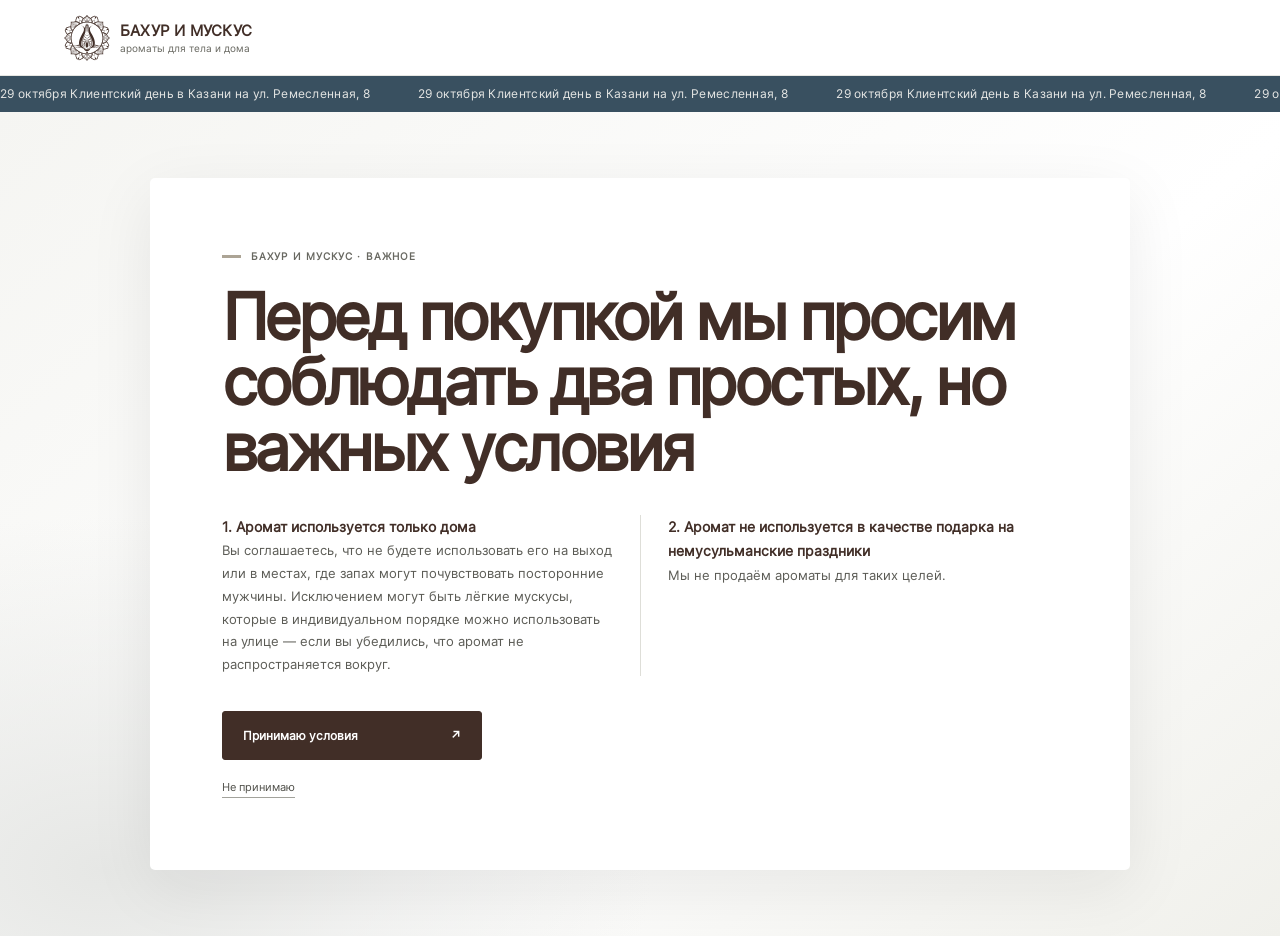
<file: index.html>
<!doctype html>
<html lang="ru">
  <head>
    <meta charset="utf-8">
    <meta name="viewport" content="width=device-width, initial-scale=1">
    <meta name="theme-color" content="#E6E7E5">
    <meta name="description" content="Подберите свой аромат тахара с Bahur.">
    <title>Бахур и мускус — подбор аромата</title>
    <link rel="icon" type="image/svg+xml" href="logo.svg">
    <link rel="stylesheet" href="styles.css">
    <script src="mcatalog/musk-data.js" defer></script>
    <script src="app.js" defer></script>
  </head>
  <body data-step="consent">
    <header class="site-header">
      <a class="brand" href="#" aria-label="Бахур и мускус — на главную">
        <img class="brand-logo" src="logo.svg" alt="">
        <span class="brand-name">бахур и мускус<span>ароматы для тела и дома</span></span>
      </a>

      <div class="header-actions">
        <button class="cart-button" id="cart-open" type="button" aria-label="Открыть корзину">
          <span>Корзина</span>
          <span class="cart-count" id="cart-count">0</span>
        </button>
      </div>
    </header>
    <div class="announcement-bar" role="status" aria-label="29 октября клиентский день в Казани, улица Ремесленная, 8">
      <div class="announcement-track" aria-hidden="true"><span>29 октября Клиентский день в Казани на ул. Ремесленная, 8</span></div>
    </div>

    <main class="journey" id="journey">
      <section class="consent-screen flow-screen" id="consent-screen" aria-labelledby="consent-title">
        <div class="consent-panel">
          <p class="eyebrow"><span class="eyebrow-line"></span> бахур и мускус · важное</p>
          <h1 id="consent-title">Перед покупкой мы просим соблюдать два простых, но важных условия</h1>
          <div class="consent-copy">
            <p><strong>1. Аромат используется только дома</strong><br>Вы соглашаетесь, что не будете использовать его на выход или в местах, где запах могут почувствовать посторонние мужчины. Исключением могут быть лёгкие мускусы, которые в индивидуальном порядке можно использовать на улице — если вы убедились, что аромат не распространяется вокруг.</p>
            <p><strong>2. Аромат не используется в качестве подарка на немусульманские праздники</strong><br>Мы не продаём ароматы для таких целей.</p>
          </div>
          <button class="primary-button consent-accept" id="accept-consent" type="button">Принимаю условия <span>↗</span></button>
          <button class="consent-decline" id="decline-consent" type="button">Не принимаю</button>
        </div>
      </section>

      <section class="declined-screen flow-screen is-hidden" id="declined-screen" aria-live="polite">
        <div class="declined-copy"><p>Пока мы не можем открыть для тебя мир ароматов. Ты можешь вернуться и принять условия в любое время</p><button class="primary-button" id="retry-consent" type="button">Посмотреть условия ещё раз <span>↗</span></button></div>
      </section>

      <section class="welcome-screen flow-screen is-hidden" id="welcome-screen" aria-labelledby="welcome-title">
        <div class="welcome-copy">
          <p class="eyebrow"><span class="eyebrow-line"></span> шаг 01 · знакомство</p>
          <h1 id="welcome-title">Для кого ищем аромат?</h1>
          <p class="welcome-text">Ответь на пару вопросов — и мы подберём тебе мускус.</p>
          <div class="gender-options" aria-label="Выберите пол">
            <button class="gender-card" type="button" data-gender="Женский"><span class="gender-title">Женский</span><span class="gender-arrow">↗</span></button>
            <button class="gender-card" type="button" data-gender="Мужской"><span class="gender-title">Мужской</span><span class="gender-arrow">↗</span></button>
          </div>
          <p class="privacy-note">Выбор можно изменить в любой момент</p>
        </div>
      </section>

      <section class="quiz-screen flow-screen is-hidden" id="quiz-screen" aria-labelledby="quiz-title">
        <div class="quiz-heading">
          <div>
            <p class="eyebrow"><span class="eyebrow-line"></span> шаг 02 · твои предпочтения</p>
            <h2 id="quiz-title">Какие ароматы<br>тебе близки?</h2>
          </div>
          <button class="change-gender" id="change-gender" type="button">← Назад</button>
        </div>
        <div class="quiz-controls">
          <p>Выбери три семейства <span id="selection-count">Выбрано 0 из 3</span></p>
          <label class="toggle-control">
            <span class="toggle-copy"><strong>Для новичков</strong><small>Только мягкие и понятные ароматы</small></span>
            <input type="checkbox" id="beginner-toggle">
            <span class="toggle-ui" aria-hidden="true"></span>
          </label>
        </div>
        <div class="scent-wheel" id="scent-wheel" aria-label="Выберите три направления ароматов">
          <button class="scent-choice scent-clean" data-scent="Ароматы чистоты" type="button"><span>Ароматы<br>чистоты</span><i>01</i></button>
          <button class="scent-choice scent-sweet" data-scent="Сладкие" type="button"><span>Сладкие</span><i>02</i></button>
          <button class="scent-choice scent-floral" data-scent="Цветочные" type="button"><span>Цветочные</span><i>03</i></button>
          <button class="scent-choice scent-fruity" data-scent="Фруктовые" type="button"><span>Фруктовые</span><i>04</i></button>
          <div class="wheel-center"><span class="center-flower">✳</span><span>выбери<br>своё</span></div>
          <button class="scent-choice scent-citrus" data-scent="Цитрусовые" type="button"><span>Цитрусовые</span><i>05</i></button>
          <button class="scent-choice scent-green" data-scent="Свежие зелёные" type="button"><span>Свежие<br>зелёные</span><i>06</i></button>
          <button class="scent-choice scent-woody" data-scent="Древесные" type="button"><span>Древесные</span><i>07</i></button>
          <button class="scent-choice scent-oriental" data-scent="Восточные" type="button"><span>Восточные</span><i>08</i></button>
        </div>
        <div class="quiz-bottom">
          <p>Не думай долго — выбирай то, что откликается.</p>
          <button class="primary-button" id="show-results" type="button" disabled>Показать мою подборку <span>↗</span></button>
        </div>
      </section>

      <section class="results-section flow-screen is-hidden" id="results" aria-labelledby="results-title">
        <div class="section-heading">
          <div>
            <p class="eyebrow"><span class="eyebrow-line"></span> создано для тебя</p>
            <h2 id="results-title">Твоя подборка</h2>
          </div>
          <button class="text-button" id="edit-preferences" type="button">Изменить предпочтения ↗</button>
        </div>
        <p class="results-description" id="results-description"></p>
        <div class="product-grid" id="recommendations"></div>
        <div class="empty-state is-hidden" id="empty-state">
          <span>✳</span>
          <h3>Пока не нашли точное совпадение</h3>
          <p>Попробуй изменить предпочтения или посмотри все ароматы в каталоге.</p>
          <a class="primary-button" href="catalog/index.html">Перейти в каталог <span>↗</span></a>
        </div>
      </section>
    </main>

    <dialog class="site-modal info-modal" id="about-modal">
      <section class="about-section" id="about">
        <span class="about-star">✳</span>
        <p class="eyebrow">о наших ароматах</p>
        <h2>Близко к коже.<br><em>Близко к тебе.</em></h2>
        <p>Мускус тахара — это личный ароматный ритуал. Несколько капель на коже, и день становится чуточку твоим. Найди своё звучание среди нашей коллекции.</p>
      </section>
      <button class="modal-close" type="button" aria-label="Закрыть окно">×</button>
    </dialog>

    <dialog class="site-modal contacts-modal" id="contacts-modal" aria-label="Контакты">
      <button class="modal-close" type="button" aria-label="Закрыть окно">×</button>
      <div class="contacts-content">
        <h2>Контакты</h2>
        <a href="https://t.me/bahur_kazan_help" target="_blank" rel="noreferrer">Написать нам ↗</a>
        <a href="https://t.me/bahur_kazan" target="_blank" rel="noreferrer">Телеграм-канал ↗</a>
        <a href="https://vk.ru/bahur_kazan" target="_blank" rel="noreferrer">ВКонтакте ↗</a>
        <a href="https://www.instagram.com/bahur.musk/" target="_blank" rel="noreferrer">Instagram* ↗</a>
        <p class="contacts-legal">* Meta Platforms Inc. признана экстремистской организацией, её деятельность запрещена на территории РФ.</p>
        <p class="contacts-legal contacts-copyright">© 2026 bahurmusk.ru<br>Сайт носит информационный характер и не является публичной офертой.</p>
      </div>
    </dialog>

    <nav class="bottom-nav" aria-label="Нижняя навигация">
      <button type="button" id="home-nav" aria-label="На главную">
        <svg class="nav-icon nav-home" viewBox="0 0 24 24" aria-hidden="true"><path d="m3.5 10.5 8.5-7 8.5 7v10h-6v-6h-5v6h-6z" fill="none" stroke="currentColor" stroke-linecap="round" stroke-linejoin="round" stroke-width="1.7"/></svg>
        <span>На главную</span>
      </button>
      <a href="faq/index.html" aria-label="Справочник"><span class="nav-icon nav-faq" aria-hidden="true">?</span><span>Справочник</span></a>
      <a href="catalog/index.html" aria-label="Каталог"><span class="nav-icon nav-grid" aria-hidden="true"><i></i><i></i><i></i><i></i></span><span>Каталог</span></a>
      <a href="offers/index.html" aria-label="Акции"><svg class="nav-icon nav-gift" viewBox="0 0 24 24" aria-hidden="true"><path d="M3 10h18v11H3zM2 6h20v4H2zM12 6v15M12 6H7.8a2.3 2.3 0 1 1 2.1-3.2C11.2 4.4 12 6 12 6Zm0 0h4.2a2.3 2.3 0 1 0-2.1-3.2C12.8 4.4 12 6 12 6Z" fill="none" stroke="currentColor" stroke-width="1.5" stroke-linecap="round" stroke-linejoin="round"/></svg><span>Акции</span></a>
      <button type="button" data-modal-open="contacts-modal" aria-label="Контакты"><span class="nav-icon nav-message" aria-hidden="true">···</span><span>Контакты</span></button>
    </nav>

    <div class="drawer-backdrop" id="drawer-backdrop"></div>
    <aside class="cart-drawer" id="cart-drawer" aria-label="Корзина" aria-hidden="true">
      <div class="drawer-heading">
        <div><p class="eyebrow">твой выбор</p><h2>Корзина <span id="drawer-count">0</span></h2></div>
        <button class="close-drawer" id="cart-close" type="button" aria-label="Закрыть корзину">×</button>
      </div>
      <div class="cart-items" id="cart-items"></div>
      <div class="cart-summary" id="cart-summary">
        <div><span>Итого</span><strong id="cart-total">0 ₽</strong></div>
        <a class="primary-button checkout-button" href="https://t.me/bahur_kazan_help" target="_blank" rel="noreferrer">Оформить заказ <span>↗</span></a>
        <p class="checkout-note">Для оформления заказа сделайте скрин корзины, нажмите <strong>Оформить заказ</strong> и пришлите нам в Telegram</p>
      </div>
    </aside>

    <template id="product-template">
      <article class="product-card">
        <div class="product-image-wrap">
          <img class="product-image" alt="" loading="lazy">
          <div class="product-stickers is-hidden" aria-label="Плашки товара"></div>
        </div>
        <div class="product-content">
          <div class="product-topline"><span class="product-gender"></span></div>
          <h3 class="product-name"></h3>
          <p class="product-description"></p>
          <div class="product-buy">
            <label class="size-select-label">Объём
              <select class="size-select" aria-label="Выберите объём"></select>
            </label>
            <button class="add-to-cart" type="button" aria-label="Добавить в корзину">+</button>
          </div>
          <p class="product-price"></p>
        </div>
      </article>
    </template>

    <div class="toast" id="toast" role="status" aria-live="polite"></div>

    <script>
document.addEventListener('contextmenu', function(event) {
  event.preventDefault();
});
</script>
  </body>
</html>
</file>
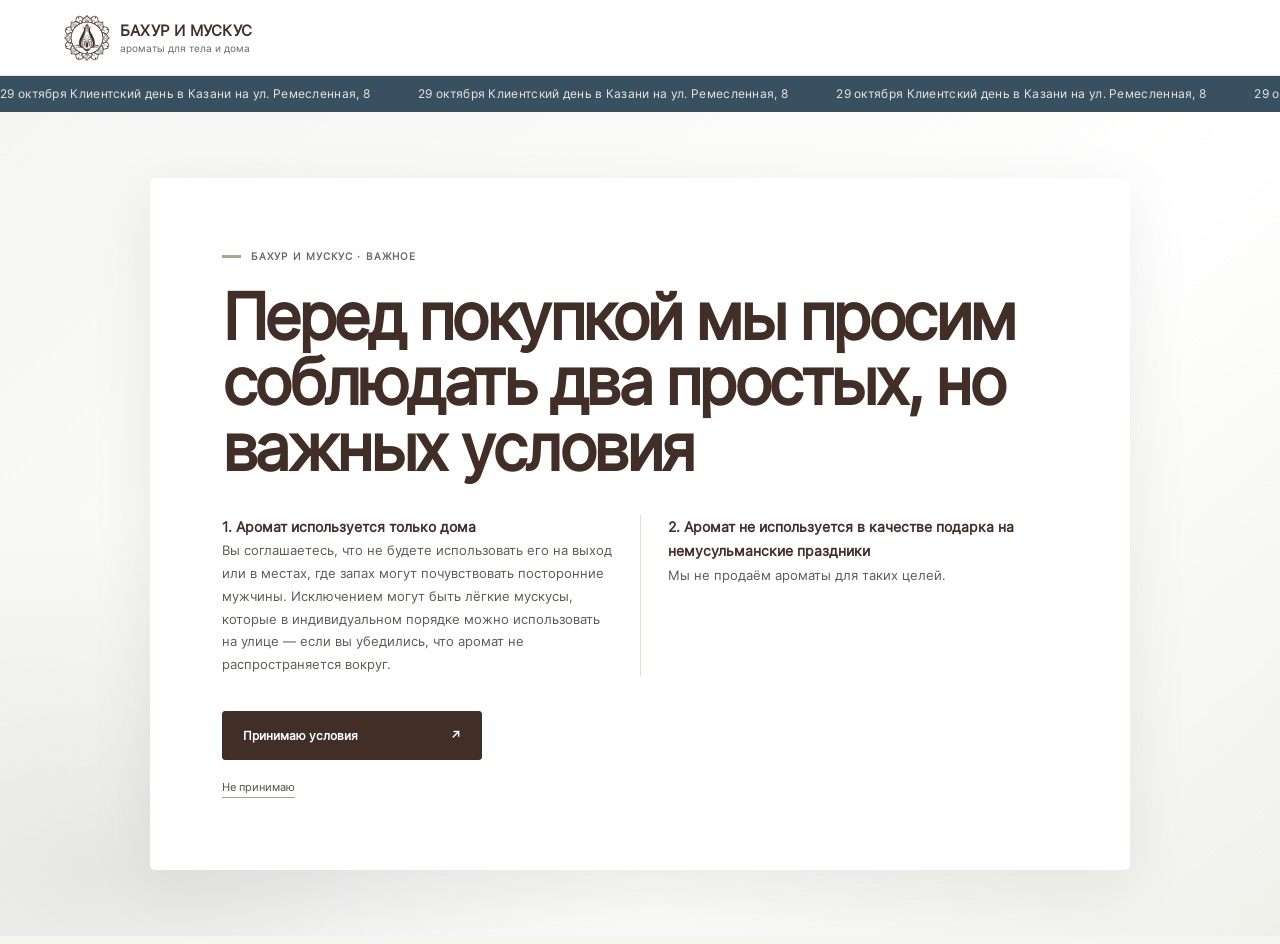
<file: catalog/index.html>
<!doctype html>
<html lang="ru">
  <head>
    <meta charset="utf-8">
    <meta name="viewport" content="width=device-width, initial-scale=1">
    <meta name="theme-color" content="#aca495">
    <meta name="description" content="Каталог Бахур и мускус: описания ароматов, объёмы и цены.">
    <meta name="robots" content="index,follow">
    <title>Каталог товаров Бахур и мускус</title>
    <link rel="icon" type="image/svg+xml" href="../logo.svg">
    <script>try { if (localStorage.getItem("bahur-consent") !== "true") location.replace("../index.html?consent=retry"); } catch (_) { location.replace("../index.html?consent=retry"); }</script>
    <link rel="stylesheet" href="../styles.css">
    <script src="../mcatalog/musk-data.js" defer></script>
    <script src="../app.js" defer></script>
  </head>
  <body>
    <header class="site-header">
      <a class="brand" href="../index.html" aria-label="Bahur — на главную">
        <img class="brand-logo" src="../logo.svg" alt="">
        <span class="brand-name">бахур и мускус<span>ароматы для тела и дома</span></span>
      </a>
      <div class="header-actions">
        <button class="cart-button" id="cart-open" type="button" aria-label="Открыть корзину">
          <span>Корзина</span>
          <span class="cart-count" id="cart-count">0</span>
        </button>
      </div>
    </header>
    <div class="announcement-bar" role="status" aria-label="29 октября клиентский день в Казани, улица Ремесленная, 8">
      <div class="announcement-track" aria-hidden="true"><span>29 октября Клиентский день в Казани на ул. Ремесленная, 8</span></div>
    </div>
    <main>
      <section class="catalog-section">
        <div class="section-heading">
          <div>
            <p class="eyebrow"><span class="eyebrow-line"></span> Каталог товаров</p>
            <h1 class="catalog-title">В наличии</h1>
          </div>
          <span class="catalog-count" id="catalog-count"></span>
        </div>
        <div class="catalog-filters" aria-label="Фильтр товаров">
          <label class="catalog-search-label">Поиск по товарам
            <input id="catalog-search" type="search" placeholder="Хочу купить" autocomplete="off">
          </label>
          <label>Подкатегория
            <select id="catalog-category"><option value="">Все подкатегории</option></select>
          </label>
          <label>Аромат для
            <select id="catalog-gender">
              <option value="">Для всех</option>
              <option value="Женский">Женщин</option>
              <option value="Мужской">Мужчин</option>
              <option value="Детский">Детей</option>
            </select>
          </label>
          <button class="catalog-filter-reset" id="catalog-filter-reset" type="button">Сбросить</button>
        </div>
        <div class="product-grid catalog-grid" id="all-products"></div>
        <p class="catalog-empty is-hidden" id="catalog-empty">По этим фильтрам товаров не найдено.</p>
      </section>
    </main>
    <nav class="bottom-nav" aria-label="Нижняя навигация">
      <a href="../index.html" aria-label="На главную">
        <svg class="nav-icon nav-home" viewBox="0 0 24 24" aria-hidden="true"><path d="m3.5 10.5 8.5-7 8.5 7v10h-6v-6h-5v6h-6z" fill="none" stroke="currentColor" stroke-linecap="round" stroke-linejoin="round" stroke-width="1.7"/></svg>
        <span>На главную</span>
      </a>
      <a href="../faq/index.html" aria-label="Справочник"><span class="nav-icon nav-faq" aria-hidden="true">?</span><span>Справочник</span></a>
      <a href="./" aria-label="Каталог"><span class="nav-icon nav-grid" aria-hidden="true"><i></i><i></i><i></i><i></i></span><span>Каталог</span></a>
      <a href="../offers/index.html" aria-label="Акции"><svg class="nav-icon nav-gift" viewBox="0 0 24 24" aria-hidden="true"><path d="M3 10h18v11H3zM2 6h20v4H2zM12 6v15M12 6H7.8a2.3 2.3 0 1 1 2.1-3.2C11.2 4.4 12 6 12 6Zm0 0h4.2a2.3 2.3 0 1 0-2.1-3.2C12.8 4.4 12 6 12 6Z" fill="none" stroke="currentColor" stroke-width="1.5" stroke-linecap="round" stroke-linejoin="round"/></svg><span>Акции</span></a>
      <button type="button" data-modal-open="contacts-modal" aria-label="Контакты"><span class="nav-icon nav-message" aria-hidden="true">···</span><span>Контакты</span></button>
    </nav>
    <dialog class="site-modal info-modal" id="about-modal">
      <section class="about-section">
        <span class="about-star">✳</span>
        <p class="eyebrow">о наших ароматах</p>
        <h2>Близко к коже.<br><em>Близко к тебе.</em></h2>
        <p>Мускус тахара — это личный ароматный ритуал. Несколько капель на коже, и день становится чуточку твоим. Найди своё звучание среди нашей коллекции.</p>
      </section>
      <button class="modal-close" type="button" aria-label="Закрыть окно">×</button>
    </dialog>
    <dialog class="site-modal contacts-modal" id="contacts-modal" aria-label="Контакты">
      <button class="modal-close" type="button" aria-label="Закрыть окно">×</button>
      <div class="contacts-content">
        <h2>Контакты</h2>
        <a href="https://t.me/bahur_kazan_help" target="_blank" rel="noreferrer">Написать нам ↗</a>
        <a href="https://t.me/bahur_kazan" target="_blank" rel="noreferrer">Телеграм-канал ↗</a>
        <a href="https://vk.ru/bahur_kazan" target="_blank" rel="noreferrer">ВКонтакте ↗</a>
        <a href="https://www.instagram.com/bahur.musk/" target="_blank" rel="noreferrer">Instagram* ↗</a>
        <p class="contacts-legal">* Meta Platforms Inc. признана экстремистской организацией, её деятельность запрещена на территории РФ.</p>
        <p class="contacts-legal contacts-copyright">© 2026 bahurmusk.ru<br>Сайт носит информационный характер и не является публичной офертой.</p>
      </div>
    </dialog>
    <div class="drawer-backdrop" id="drawer-backdrop"></div>
    <aside class="cart-drawer" id="cart-drawer" aria-label="Корзина" aria-hidden="true">
      <div class="drawer-heading">
        <div><p class="eyebrow">твой выбор</p><h2>Корзина <span id="drawer-count">0</span></h2></div>
        <button class="close-drawer" id="cart-close" type="button" aria-label="Закрыть корзину">×</button>
      </div>
      <div class="cart-items" id="cart-items"></div>
      <div class="cart-summary" id="cart-summary">
        <div><span>Итого</span><strong id="cart-total">0 ₽</strong></div>
        <a class="primary-button checkout-button" href="https://t.me/bahur_kazan_help" target="_blank" rel="noreferrer">Оформить заказ <span>↗</span></a>
        <p class="checkout-note">Для оформления заказа сделайте скрин корзины, нажмите <strong>Оформить заказ</strong> и пришлите нам в Telegram</p>
      </div>
    </aside>
    <template id="product-template">
      <article class="product-card">
        <div class="product-image-wrap">
          <img class="product-image" alt="" loading="lazy">
          <div class="product-stickers is-hidden" aria-label="Плашки товара"></div>
        </div>
        <div class="product-content">
          <div class="product-topline"><span class="product-gender"></span><span class="beginner-badge is-hidden">для новичков</span></div>
          <h3 class="product-name"></h3>
          <p class="product-description"></p>
          <div class="product-buy">
            <label class="size-select-label">Объём
              <select class="size-select" aria-label="Выберите объём"></select>
            </label>
            <button class="add-to-cart" type="button" aria-label="Добавить в корзину">+</button>
          </div>
          <p class="product-price"></p>
        </div>
      </article>
    </template>
    <div class="toast" id="toast" role="status" aria-live="polite"></div>
    
<script>
document.addEventListener('contextmenu', function(event) {
  event.preventDefault();
});
</script>
  </body>
</html>
</file>
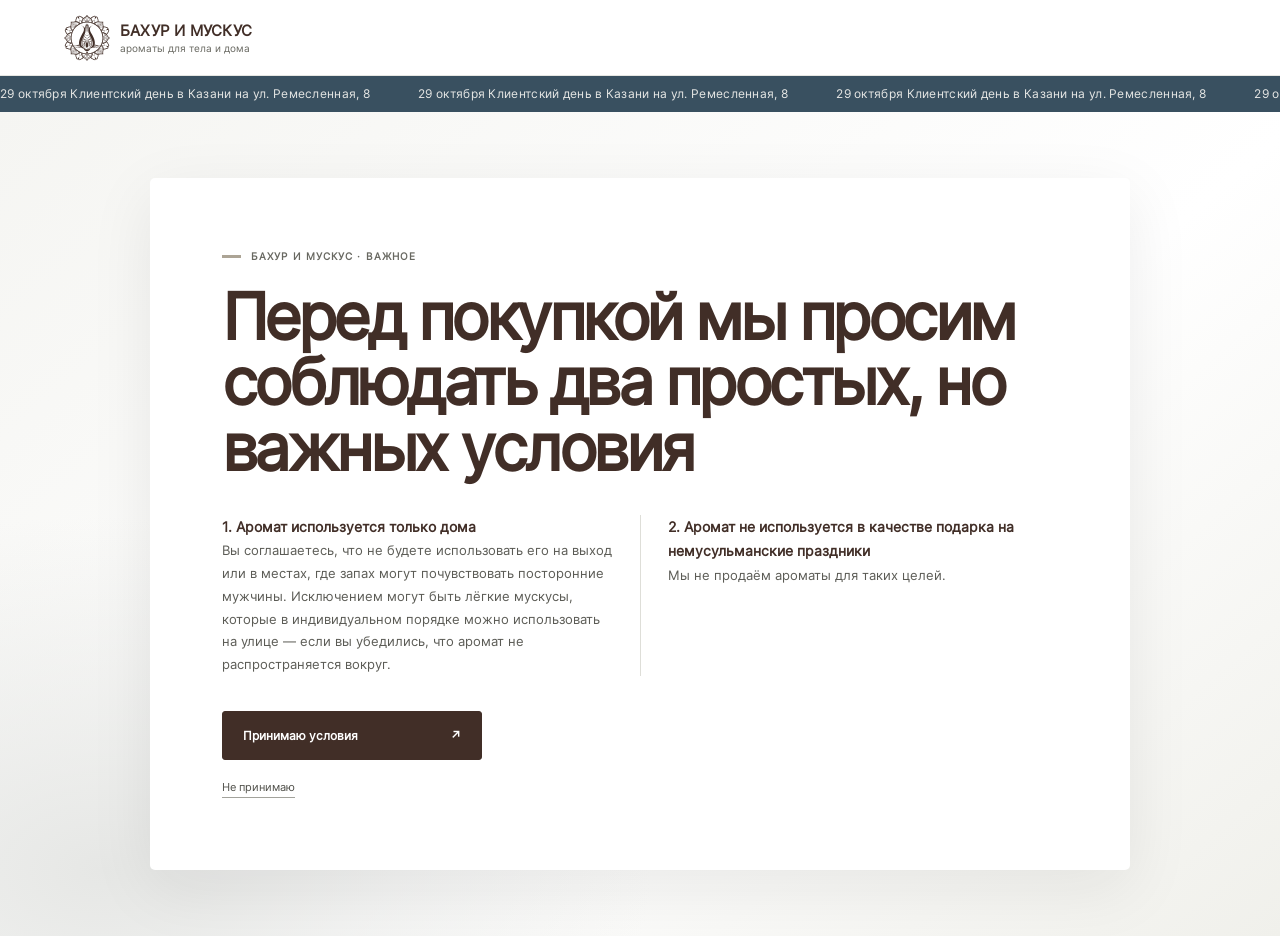
<file: faq/index.html>
<!doctype html>
<html lang="ru">
  <head>
    <meta charset="utf-8">
    <meta name="viewport" content="width=device-width, initial-scale=1">
    <meta name="theme-color" content="#aca495">
    <meta name="description" content="Как пользоваться мускусом и бахуром, чем отличаются ароматы и как выбрать подходящий? Ответы на частые вопросы, инструкции по применению и уходу от «Бахур и мускус».">
    <title>Часто задаваемые вопросы — Бахур и мускус</title>
    <link rel="icon" type="image/svg+xml" href="../logo.svg">
    <script>try { if (localStorage.getItem("bahur-consent") !== "true") location.replace("../index.html?consent=retry"); } catch (_) { location.replace("../index.html?consent=retry"); }</script>
    <link rel="stylesheet" href="../styles.css">
    <script src="../mcatalog/musk-data.js" defer></script>
    <script src="../app.js" defer></script>
    <script src="faq-data.js" defer></script>
    <script src="faq.js" defer></script>
  </head>
  <body class="faq-page">
    <header class="site-header">
      <a class="brand" href="../index.html" aria-label="Bahur — на главную">
        <img class="brand-logo" src="../logo.svg" alt="">
        <span class="brand-name">бахур и мускус<span>ароматы для тела и дома</span></span>
      </a>
      <div class="header-actions">
        <button class="cart-button" id="cart-open" type="button" aria-label="Открыть корзину">
          <span>Корзина</span>
          <span class="cart-count" id="cart-count">0</span>
        </button>
      </div>
    </header>
    <div class="announcement-bar" role="status" aria-label="29 октября клиентский день в Казани, улица Ремесленная, 8">
      <div class="announcement-track" aria-hidden="true"><span>29 октября Клиентский день в Казани на ул. Ремесленная, 8</span></div>
    </div>
    <main class="faq-main">
      <header class="faq-heading">
        <p class="eyebrow"><span class="eyebrow-line"></span> справочник</p>
        <h1>Ответы на вопросы</h1>
      </header>

      <nav class="faq-section-nav" aria-label="Разделы справочника"></nav>
      <div id="faq-sections"></div>

      <section class="faq-help">
        <h2>Не нашли ответ на свой вопрос?</h2>
        <p>Напишите нам — поможем разобраться в ассортименте, подобрать аромат и расскажем, как правильно использовать выбранный продукт.</p>
        <a href="https://t.me/bahur_kazan_help" target="_blank" rel="noreferrer">Задать вопрос в Telegram ↗</a>
      </section>
    </main>
    <nav class="bottom-nav" aria-label="Нижняя навигация">
      <a href="../index.html" aria-label="На главную">
        <svg class="nav-icon nav-home" viewBox="0 0 24 24" aria-hidden="true"><path d="m3.5 10.5 8.5-7 8.5 7v10h-6v-6h-5v6h-6z" fill="none" stroke="currentColor" stroke-linecap="round" stroke-linejoin="round" stroke-width="1.7"/></svg>
        <span>На главную</span>
      </a>
      <a href="./" aria-current="page" aria-label="Справочник"><span class="nav-icon nav-faq" aria-hidden="true">?</span><span>Справочник</span></a>
      <a href="../catalog/index.html" aria-label="Каталог"><span class="nav-icon nav-grid" aria-hidden="true"><i></i><i></i><i></i><i></i></span><span>Каталог</span></a>
      <a href="../offers/index.html" aria-label="Акции"><svg class="nav-icon nav-gift" viewBox="0 0 24 24" aria-hidden="true"><path d="M3 10h18v11H3zM2 6h20v4H2zM12 6v15M12 6H7.8a2.3 2.3 0 1 1 2.1-3.2C11.2 4.4 12 6 12 6Zm0 0h4.2a2.3 2.3 0 1 0-2.1-3.2C12.8 4.4 12 6 12 6Z" fill="none" stroke="currentColor" stroke-width="1.5" stroke-linecap="round" stroke-linejoin="round"/></svg><span>Акции</span></a>
      <button type="button" data-modal-open="contacts-modal" aria-label="Контакты"><span class="nav-icon nav-message" aria-hidden="true">···</span><span>Контакты</span></button>
    </nav>
    <dialog class="site-modal contacts-modal" id="contacts-modal" aria-label="Контакты">
      <button class="modal-close" type="button" aria-label="Закрыть окно">×</button>
      <div class="contacts-content">
        <h2>Контакты</h2>
        <a href="https://t.me/bahur_kazan_help" target="_blank" rel="noreferrer">Написать нам ↗</a>
        <a href="https://t.me/bahur_kazan" target="_blank" rel="noreferrer">Телеграм-канал ↗</a>
        <a href="https://vk.ru/bahur_kazan" target="_blank" rel="noreferrer">ВКонтакте ↗</a>
        <a href="https://www.instagram.com/bahur.musk/" target="_blank" rel="noreferrer">Instagram* ↗</a>
        <p class="contacts-legal">* Meta Platforms Inc. признана экстремистской организацией, её деятельность запрещена на территории РФ.</p>
        <p class="contacts-legal contacts-copyright">© 2026 bahurmusk.ru<br>Сайт носит информационный характер и не является публичной офертой.</p>
      </div>
    </dialog>
    <div class="drawer-backdrop" id="drawer-backdrop"></div>
    <aside class="cart-drawer" id="cart-drawer" aria-label="Корзина" aria-hidden="true">
      <div class="drawer-heading">
        <div><p class="eyebrow">твой выбор</p><h2>Корзина <span id="drawer-count">0</span></h2></div>
        <button class="close-drawer" id="cart-close" type="button" aria-label="Закрыть корзину">×</button>
      </div>
      <div class="cart-items" id="cart-items"></div>
      <div class="cart-summary" id="cart-summary">
        <div><span>Итого</span><strong id="cart-total">0 ₽</strong></div>
        <a class="primary-button checkout-button" href="https://t.me/bahur_kazan_help" target="_blank" rel="noreferrer">Оформить заказ <span>↗</span></a>
        <p class="checkout-note">Для оформления заказа сделайте скрин корзины, нажмите <strong>Оформить заказ</strong> и пришлите нам в Telegram</p>
      </div>
    </aside>
    <div class="toast" id="toast" role="status" aria-live="polite"></div>
    
<script>
document.addEventListener('contextmenu', function(event) {
  event.preventDefault();
});
</script>
  </body>
</html>
</file>
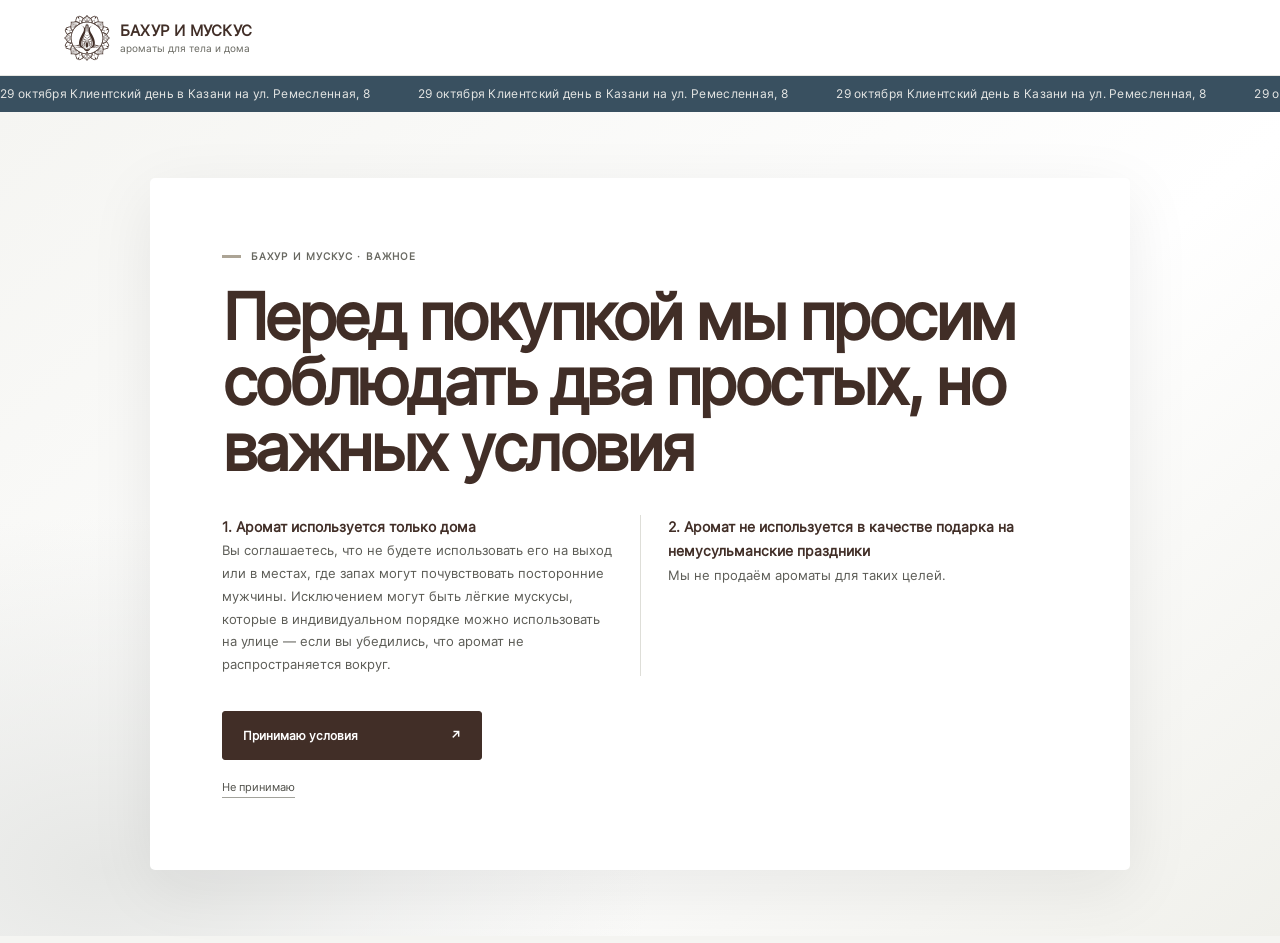
<file: offers/index.html>
<!doctype html>
<html lang="ru">
  <head>
    <meta charset="utf-8">
    <meta name="viewport" content="width=device-width, initial-scale=1">
    <meta name="theme-color" content="#395060">
    <meta name="description" content="Актуальные акции на мускусы, бахуры и любимые ароматы из Дубая.">
    <title>Промокоды, скидки, акции в интернет-магазине «Бахур и мускус»</title>
    <link rel="icon" type="image/svg+xml" href="../logo.svg">
    <script>try { if (localStorage.getItem("bahur-consent") !== "true") location.replace("../index.html?consent=retry"); } catch (_) { location.replace("../index.html?consent=retry"); }</script>
    <link rel="stylesheet" href="../styles.css">
    <script src="../app.js" defer></script>
    <script src="offers.js" defer></script>
  </head>
  <body class="offers-page">
    <header class="site-header">
      <a class="brand" href="../index.html" aria-label="Bahur — на главную">
        <img class="brand-logo" src="../logo.svg" alt="">
        <span class="brand-name">бахур и мускус<span>ароматы для тела и дома</span></span>
      </a>
      <div class="header-actions">
        <button class="cart-button" id="cart-open" type="button" aria-label="Открыть корзину">
          <span>Корзина</span>
          <span class="cart-count" id="cart-count">0</span>
        </button>
      </div>
    </header>
    <div class="announcement-bar" role="status" aria-label="29 октября клиентский день в Казани, улица Ремесленная, 8">
      <div class="announcement-track" aria-hidden="true"><span>29 октября Клиентский день в Казани на ул. Ремесленная, 8</span></div>
    </div>
    <main class="offers-main">
      <header class="offers-heading">
        <p class="eyebrow"><span class="eyebrow-line"></span> акции</p>
        <h1>Актуальные предложения</h1>
      </header>
      <section class="offers-list" id="offers-list" aria-label="Акции и события"></section>
    </main>
    <nav class="bottom-nav" aria-label="Нижняя навигация">
      <a href="../index.html" aria-label="На главную">
        <svg class="nav-icon nav-home" viewBox="0 0 24 24" aria-hidden="true"><path d="m3.5 10.5 8.5-7 8.5 7v10h-6v-6h-5v6h-6z" fill="none" stroke="currentColor" stroke-linecap="round" stroke-linejoin="round" stroke-width="1.7"/></svg>
        <span>На главную</span>
      </a>
      <a href="../faq/index.html" aria-label="Справочник"><span class="nav-icon nav-faq" aria-hidden="true">?</span><span>Справочник</span></a>
      <a href="../catalog/index.html" aria-label="Каталог"><span class="nav-icon nav-grid" aria-hidden="true"><i></i><i></i><i></i><i></i></span><span>Каталог</span></a>
      <a href="./" aria-current="page" aria-label="Акции"><svg class="nav-icon nav-gift" viewBox="0 0 24 24" aria-hidden="true"><path d="M3 10h18v11H3zM2 6h20v4H2zM12 6v15M12 6H7.8a2.3 2.3 0 1 1 2.1-3.2C11.2 4.4 12 6 12 6Zm0 0h4.2a2.3 2.3 0 1 0-2.1-3.2C12.8 4.4 12 6 12 6Z" fill="none" stroke="currentColor" stroke-width="1.5" stroke-linecap="round" stroke-linejoin="round"/></svg><span>Акции</span></a>
      <button type="button" data-modal-open="contacts-modal" aria-label="Контакты"><span class="nav-icon nav-message" aria-hidden="true">···</span><span>Контакты</span></button>
    </nav>
    <dialog class="site-modal contacts-modal" id="contacts-modal" aria-label="Контакты">
      <button class="modal-close" type="button" aria-label="Закрыть окно">×</button>
      <div class="contacts-content">
        <h2>Контакты</h2>
        <a href="https://t.me/bahur_kazan_help" target="_blank" rel="noreferrer">Написать нам ↗</a>
        <a href="https://t.me/bahur_kazan" target="_blank" rel="noreferrer">Телеграм-канал ↗</a>
        <a href="https://vk.ru/bahur_kazan" target="_blank" rel="noreferrer">ВКонтакте ↗</a>
        <a href="https://www.instagram.com/bahur.musk/" target="_blank" rel="noreferrer">Instagram* ↗</a>
        <p class="contacts-legal">* Meta Platforms Inc. признана экстремистской организацией, её деятельность запрещена на территории РФ.</p>
        <p class="contacts-legal contacts-copyright">© 2026 bahurmusk.ru<br>Сайт носит информационный характер и не является публичной офертой.</p>
      </div>
    </dialog>
    <div class="drawer-backdrop" id="drawer-backdrop"></div>
    <aside class="cart-drawer" id="cart-drawer" aria-label="Корзина" aria-hidden="true">
      <div class="drawer-heading">
        <div><p class="eyebrow">твой выбор</p><h2>Корзина <span id="drawer-count">0</span></h2></div>
        <button class="close-drawer" id="cart-close" type="button" aria-label="Закрыть корзину">×</button>
      </div>
      <div class="cart-items" id="cart-items"></div>
      <div class="cart-summary" id="cart-summary">
        <div><span>Итого</span><strong id="cart-total">0 ₽</strong></div>
        <a class="primary-button checkout-button" href="https://t.me/bahur_kazan_help" target="_blank" rel="noreferrer">Оформить заказ <span>↗</span></a>
        <p class="checkout-note">Для оформления заказа сделайте скрин корзины, нажмите <strong>Оформить заказ</strong> и пришлите нам в Telegram</p>
      </div>
    </aside>
    <div class="toast" id="toast" role="status" aria-live="polite"></div>
    
<script>
document.addEventListener('contextmenu', function(event) {
  event.preventDefault();
});
</script>
  </body>
</html>
</file>
<file: styles.css>
@font-face {
  font-family: "Bahur Trajan";
  src: url("shrift/Trajan.ttf") format("truetype");
  font-display: swap;
}
@font-face {
  font-family: "Bahur Alistair";
  src: url("shrift/Alistair.otf") format("opentype");
  font-display: swap;
}
@font-face {
  font-family: "Bahur Inter";
  src: url("shrift/Inter.otf") format("opentype");
  font-display: swap;
}

:root {
  color-scheme: light;
  --paper: #f5f5f2;
  --ink: #412E27;
  --cream: #f5f5f2;
  --pale: #fff;
  --muted: #686861;
  --line: rgba(23, 23, 21, .16);
  --serif: "Bahur Inter", Arial, sans-serif;
  --accent: "Bahur Alistair", Georgia, serif;
  --sans: "Bahur Inter", Arial, sans-serif;
  --signal: #ACA495;
}

* { box-sizing: border-box; }
html { scroll-behavior: smooth; scroll-padding-top: 90px; }
body { margin: 0; background: var(--paper); color: var(--ink); font-family: var(--sans); }
button, select { font: inherit; color: inherit; }
button, a { -webkit-tap-highlight-color: transparent; }
a { color: inherit; text-decoration: none; }
button { cursor: pointer; }
.is-hidden { display: none !important; }

.site-header {
  height: 82px; padding: 0 6.4%; display: flex; align-items: center; justify-content: space-between;
  position: sticky; top: 0; z-index: 20; border-bottom: 1px solid rgba(65,46,39,.16);
  background: rgba(172,164,149,.96); backdrop-filter: blur(12px);
}
.brand { display: inline-flex; align-items: center; gap: 11px; }
.brand-logo { width: 46px; height: 46px; display: block; object-fit: contain; }
.brand-mark { font: italic 42px/.8 var(--serif); letter-spacing: -5px; }
.brand-name { display: flex; flex-direction: column; font: 500 19px/1 var(--serif); letter-spacing: .12em; text-transform: uppercase; }
.brand-name > span { margin-top: 5px; font: 8px/1 var(--accent); letter-spacing: .04em; text-transform: lowercase; }
.desktop-nav { display: flex; gap: 42px; margin-left: 8%; }
.desktop-nav a, .desktop-nav button { font-size: 12px; transition: opacity .2s; }
.desktop-nav button { padding: 0; border: 0; background: none; text-align: left; }
.desktop-nav a:hover, .desktop-nav button:hover { opacity: .55; }
.header-actions { display: flex; align-items: center; gap: 16px; }
.cart-button { border: 0; background: none; display: flex; align-items: center; gap: 11px; font-size: 12px; }
.cart-count { width: 25px; height: 25px; border: 1px solid var(--ink); border-radius: 50%; display: grid; place-items: center; font-size: 11px; }
.announcement-bar { height: 36px; overflow: hidden; display: flex; align-items: center; background: #395060; color: #E6E7E5; }
.announcement-track { width: max-content; display: flex; flex: 0 0 auto; animation: announcement-scroll 28s linear infinite; }
.announcement-track span { flex: 0 0 auto; padding-right: 48px; font: 500 12px/1 var(--sans); letter-spacing: .025em; white-space: nowrap; }
.announcement-bar:hover .announcement-track { animation-play-state: paused; }
@keyframes announcement-scroll {
  from { transform: translateX(0); }
  to { transform: translateX(-50%); }
}
.welcome-screen {
  min-height: calc(100svh - 82px);
  padding: 60px 8%;
  display: grid;
  place-items: center;
  position: relative;
  isolation: isolate;
  background: #62564c url("back.jpg") center 47%/cover no-repeat;
}
.welcome-screen::before { content: ""; position: absolute; inset: 0; z-index: -1; background: rgba(25,20,17,.42); }
.welcome-copy { width: min(100%, 660px); max-width: none; text-align: center; color: #f5f2ed; }
.eyebrow { margin: 0 0 22px; display: flex; align-items: center; gap: 10px; font-size: 9px; font-weight: 600; letter-spacing: .18em; text-transform: uppercase; }
.eyebrow-line { width: 25px; height: 1px; background: currentColor; display: inline-block; }
h1, h2, h3, p { margin-top: 0; }
h1, h2, h3 { text-transform: uppercase; }
h1, h2 { font: 400 clamp(42px, 5.5vw, 76px)/1.2 var(--serif); letter-spacing: .015em; }
h1 em, h2 em { font-weight: 400; }
.welcome-text { max-width: 470px; margin: 20px auto 35px; color: inherit; font-size: 15px; line-height: 1.8; }
.gender-options { width: min(100%, 440px); margin: 0 auto; display: grid; grid-template-columns: 1fr 1fr; gap: 14px; }
.gender-card { min-height: 76px; text-align: center; padding: 16px 18px; border: 1px solid rgba(245,242,237,.8); background: rgba(230,231,229,.13); color: #f5f2ed; position: relative; transition: background .25s, color .25s, transform .25s; }
.gender-card:hover { background: var(--cream); color: var(--ink); transform: translateY(-3px); }
.gender-title { display: block; margin: 0; font: 20px var(--accent); text-transform: lowercase; }
.privacy-note { margin: 18px 0 0; font: 17px var(--accent); text-transform: lowercase; opacity: .88; }

.quiz-screen { padding: 66px 8% 70px; background: #b9b1a3; }
.quiz-heading, .section-heading { display: flex; align-items: end; justify-content: space-between; gap: 24px; }
.quiz-heading h2, .section-heading h2 { font-size: clamp(40px, 5vw, 65px); margin: 0; }
.change-gender, .text-button { padding: 0 0 7px; border: 0; border-bottom: 1px solid var(--ink); background: none; font-size: 11px; }
.quiz-controls { display: flex; align-items: center; justify-content: space-between; margin: 32px 0 22px; }
.quiz-controls > p { margin: 0; font-size: 12px; }
#selection-count { margin-left: 14px; font-size: 10px; opacity: .65; }
.toggle-control { display: flex; align-items: center; gap: 16px; cursor: pointer; }
.toggle-copy { display: flex; flex-direction: column; gap: 4px; }
.toggle-copy strong { font-size: 11px; font-weight: 500; }
.toggle-copy small { font-size: 9px; opacity: .68; }
.toggle-control input { position: absolute; opacity: 0; width: 1px; height: 1px; }
.toggle-ui { width: 42px; height: 23px; padding: 3px; background: rgba(65,46,39,.25); border: 1px solid rgba(65,46,39,.45); border-radius: 20px; transition: background .2s; }
.toggle-ui::after { content: ""; display: block; width: 15px; height: 15px; background: var(--pale); border-radius: 50%; transition: transform .2s; }
.toggle-control input:checked + .toggle-ui { background: var(--ink); }
.toggle-control input:checked + .toggle-ui::after { transform: translateX(18px); }
.toggle-control input:focus-visible + .toggle-ui { outline: 2px solid var(--ink); outline-offset: 3px; }

.scent-wheel { width: min(100%, 920px); margin: 0 auto; display: grid; grid-template-columns: repeat(3, 1fr); grid-template-rows: repeat(3, clamp(115px, 16vw, 190px)); gap: 10px; grid-template-areas: "clean sweet floral" "fruity center citrus" "green woody oriental"; }
.scent-choice { border: 0; padding: 18px; color: #f6f1e8; position: relative; overflow: hidden; isolation: isolate; text-align: left; display: flex; align-items: end; transition: transform .25s, outline .2s; }
.scent-choice::before { content: ""; position: absolute; inset: 0; z-index: -2; background-position: center; background-size: cover; transition: transform .5s; }
.scent-choice::after { content: ""; position: absolute; inset: 0; z-index: -1; background: linear-gradient(180deg, rgba(29,25,20,.05) 5%, rgba(29,25,20,.67) 100%); }
.scent-choice:hover::before { transform: scale(1.06); }
.scent-choice:hover { transform: translateY(-3px); }
.scent-choice[aria-pressed="true"] { outline: 3px solid var(--ink); outline-offset: -5px; }
.scent-choice[aria-pressed="true"]::after { background: linear-gradient(180deg, rgba(29,25,20,.15), rgba(29,25,20,.77)); }
.scent-choice span { font: 22px/1.12 var(--serif); }
.scent-choice i { position: absolute; top: 14px; right: 15px; font: normal 9px var(--sans); letter-spacing: .1em; }
.scent-clean { grid-area: clean; } .scent-sweet { grid-area: sweet; } .scent-floral { grid-area: floral; }
.scent-fruity { grid-area: fruity; } .scent-citrus { grid-area: citrus; } .scent-green { grid-area: green; }
.scent-woody { grid-area: woody; } .scent-oriental { grid-area: oriental; }
.scent-clean::before { background-image: url("background/clean.jpg"); }
.scent-sweet::before { background-image: url("background/swite.jpg"); }
.scent-floral::before { background-image: url("background/flower.jpg"); }
.scent-fruity::before { background-image: url("background/fruit.jpg"); }
.scent-citrus::before { background-image: url("background/citrus.jpg"); }
.scent-green::before { background-image: url("background/nature.jpg"); }
.scent-woody::before { background-image: url("background/tree.jpg"); }
.scent-oriental::before { background-image: url("background/vostok.jpg"); }
.wheel-center { grid-area: center; align-self: center; justify-self: center; width: 123px; aspect-ratio: 1; display: flex; flex-direction: column; align-items: center; justify-content: center; border: 1px solid rgba(65,46,39,.4); border-radius: 50%; text-align: center; font: 17px/1.2 var(--serif); }
.center-flower { font-size: 27px; margin-bottom: 6px; }
.quiz-bottom { width: min(100%, 920px); margin: 24px auto 0; display: flex; align-items: center; justify-content: space-between; gap: 20px; }
.quiz-bottom p { margin: 0; font-size: 11px; }
.primary-button { display: inline-flex; align-items: center; justify-content: space-between; gap: 26px; padding: 15px 19px; border: 1px solid var(--ink); background: var(--ink); color: var(--pale); font-size: 11px; transition: background .2s, color .2s; }
.primary-button:hover:not(:disabled) { background: transparent; color: var(--ink); }
.primary-button:disabled { opacity: .42; cursor: not-allowed; }

.results-section, .catalog-section { padding: 90px 8%; }
.results-section { background: var(--pale); }
.results-section .section-heading, .catalog-section .section-heading { margin-bottom: 14px; }
.results-description { margin: 0 0 28px; font-size: 11px; color: var(--muted); }
.catalog-section { background: var(--paper); }
.catalog-count { font: 14px var(--serif); opacity: .7; }
.product-grid { display: grid; grid-template-columns: repeat(3, minmax(0, 1fr)); gap: 23px; }
.product-card { background: #e7e1d6; min-width: 0; }
.product-image-wrap { height: clamp(225px, 31vw, 385px); position: relative; overflow: hidden; background: #c5bcaf; }
.product-image { width: 100%; height: 100%; object-fit: cover; display: block; mix-blend-mode: multiply; transition: transform .55s; }
.product-card:hover .product-image { transform: scale(1.035); }
.product-content { padding: 18px 18px 17px; }
.product-topline { min-height: 16px; display: flex; align-items: center; justify-content: space-between; gap: 7px; }
.product-gender { font-size: 9px; text-transform: uppercase; letter-spacing: .1em; opacity: .67; }
.beginner-badge { padding: 4px 6px; background: rgba(65,46,39,.1); font-size: 8px; text-transform: uppercase; letter-spacing: .05em; }
.product-name { margin: 7px 0 8px; font: 25px var(--serif); }
.product-description { height: 69px; margin: 0 0 11px; overflow: hidden; color: #6a5e54; font-size: 10px; line-height: 1.65; }
.product-tags { display: flex; flex-wrap: wrap; gap: 5px; min-height: 25px; }
.product-tag { padding: 5px 7px; border: 1px solid rgba(65,46,39,.24); font-size: 8px; }
.product-buy { display: flex; align-items: end; gap: 10px; margin-top: 15px; }
.size-select-label { flex: 1; font-size: 8px; opacity: .65; text-transform: uppercase; letter-spacing: .07em; }
.size-select { display: block; width: 100%; margin-top: 5px; padding: 8px 9px; border: 1px solid rgba(65,46,39,.35); background: transparent; font-size: 11px; opacity: 1; }
.add-to-cart { width: 36px; height: 36px; border: 1px solid var(--ink); background: transparent; font-size: 20px; transition: background .2s, color .2s; }
.add-to-cart:hover { background: var(--ink); color: var(--pale); }
.product-price { margin: 9px 0 0; font-size: 12px; font-weight: 600; }
.empty-state { padding: 55px 15px; text-align: center; }
.empty-state > span { font-size: 35px; }
.empty-state h3 { margin: 13px 0 8px; font: 27px var(--serif); }
.empty-state p { font-size: 12px; }

.about-section { padding: 95px 20px 100px; background: #8d8274; text-align: center; }
.about-star { display: block; margin-bottom: 25px; font-size: 36px; }
.about-section .eyebrow { justify-content: center; }
.about-section h2 { margin-bottom: 22px; font-size: clamp(44px, 6vw, 70px); }
.about-section > p:last-child { width: min(100%, 430px); margin: 0 auto; font-size: 12px; line-height: 1.8; }
.site-footer { padding: 53px 8% 35px; display: grid; grid-template-columns: 1fr 1fr auto; gap: 30px; align-items: start; background: #75685b; color: var(--pale); }
.footer-brand > p { margin: 20px 0 0; font-size: 10px; opacity: .7; }
.site-footer .brand-name { color: var(--pale); }
.site-footer .brand-mark { color: var(--pale); }
.footer-links { display: flex; flex-direction: column; align-items: start; gap: 10px; }
.footer-links h3 { margin: 0 0 5px; font: 22px var(--serif); }
.footer-links a { font-size: 10px; }
.footer-links small { max-width: 290px; margin-top: 4px; opacity: .67; font-size: 8px; line-height: 1.5; }
.footer-copyright { padding-top: 5px; font-size: 8px; letter-spacing: .15em; }

.drawer-backdrop { position: fixed; inset: 0; z-index: 29; background: rgba(34,27,24,.36); opacity: 0; visibility: hidden; transition: opacity .25s, visibility .25s; }
.cart-drawer { width: min(440px, 100%); height: 100dvh; padding: 28px; position: fixed; z-index: 30; top: 0; right: 0; display: flex; flex-direction: column; background: var(--pale); transform: translateX(100%); transition: transform .28s ease; }
.cart-open .drawer-backdrop { opacity: 1; visibility: visible; }
.cart-open .cart-drawer { transform: translateX(0); }
.drawer-heading { display: flex; align-items: start; justify-content: space-between; border-bottom: 1px solid var(--line); padding-bottom: 18px; }
.drawer-heading .eyebrow { margin-bottom: 8px; }
.drawer-heading h2 { margin: 0; font-size: 37px; }
.drawer-heading h2 span { font: 13px var(--sans); vertical-align: middle; }
.close-drawer { width: 36px; height: 36px; border: 1px solid var(--line); border-radius: 50%; background: none; font-size: 24px; }
.cart-items { flex: 1; overflow-y: auto; padding: 10px 0; }
.cart-line { display: grid; grid-template-columns: 66px 1fr auto; gap: 12px; padding: 14px 0; border-bottom: 1px solid var(--line); }
.cart-line img { width: 66px; height: 76px; object-fit: cover; mix-blend-mode: multiply; }
.cart-line h3 { margin: 3px 0 5px; font: 19px var(--serif); }
.cart-line p { margin: 0; font-size: 10px; opacity: .7; }
.cart-line strong { font-size: 11px; }
.cart-line { grid-template-columns: 66px minmax(0, 1fr) auto; grid-template-areas: "image details price" "image quantity quantity"; align-items: center; }
.cart-line img { grid-area: image; }
.cart-line > div:nth-child(2) { grid-area: details; }
.cart-line > strong { grid-area: price; }
.cart-quantity { grid-area: quantity; width: fit-content; display: inline-flex; align-items: center; border: 1px solid #d9d9d3; border-radius: 3px; }
.cart-quantity button { width: 30px; height: 28px; border: 0; background: transparent; font-size: 17px; }
.cart-quantity button:hover { background: var(--signal); }
.cart-quantity span { min-width: 26px; text-align: center; font-size: 11px; font-weight: 600; }
.cart-empty { margin: auto 0; text-align: center; font: 24px var(--serif); }
.cart-summary { padding-top: 17px; border-top: 1px solid var(--line); }
.cart-summary > div { display: flex; justify-content: space-between; font-size: 13px; margin-bottom: 15px; }
.checkout-button { width: 100%; }
.cart-summary > p { margin: 10px 0 0; font-size: 9px; text-align: center; opacity: .67; }
.toast { position: fixed; z-index: 40; bottom: 25px; left: 50%; transform: translate(-50%, 15px); padding: 12px 18px; background: var(--ink); color: var(--pale); font-size: 11px; opacity: 0; pointer-events: none; transition: opacity .2s, transform .2s; }
.toast.visible { opacity: 1; transform: translate(-50%, 0); }

.site-modal {
  width: min(1080px, calc(100% - 32px));
  max-width: none;
  max-height: calc(100dvh - 32px);
  padding: 0;
  overflow: auto;
  border: 0;
  background: transparent;
  color: var(--ink);
}
.site-modal::backdrop { background: rgba(34,27,24,.62); backdrop-filter: blur(3px); }
.modal-close {
  position: sticky;
  top: 14px;
  z-index: 5;
  float: right;
  width: 38px;
  height: 38px;
  margin: 14px 14px -52px 0;
  border: 1px solid rgba(65,46,39,.45);
  border-radius: 50%;
  background: rgba(230,231,229,.9);
  font-size: 24px;
}
.site-modal .quiz-screen, .site-modal .results-section { padding-top: 64px; }
.site-modal .about-section { min-height: 420px; display: flex; flex-direction: column; align-items: center; justify-content: center; }
.site-modal .site-footer { min-height: 330px; align-items: center; }
.catalog-title { margin: 0; font: 400 clamp(42px, 5.5vw, 76px)/1.06 var(--serif); letter-spacing: -.04em; }

/* Main journey */
.journey { min-height: calc(100svh - 82px); background: var(--cream); }
.flow-screen { min-height: calc(100svh - 82px); animation: reveal .42s ease both; }
@keyframes reveal { from { opacity: 0; transform: translateY(8px); } to { opacity: 1; transform: translateY(0); } }
.consent-screen { display: grid; place-items: center; padding: 50px 7% 90px; background: radial-gradient(ellipse at 80% 18%, rgba(184,164,141,.22), transparent 40%), var(--cream); }
.consent-panel { width: min(100%, 770px); padding: clamp(25px, 5vw, 58px); background: rgba(247,247,244,.68); border: 1px solid rgba(65,46,39,.12); box-shadow: 0 24px 80px rgba(65,46,39,.08); }
.consent-panel .eyebrow { color: var(--muted); }
.consent-panel h1 { max-width: 650px; margin: 0 0 26px; font-size: clamp(34px, 5vw, 58px); line-height: 1.15; }
.consent-copy { display: grid; gap: 18px; max-width: 640px; margin-bottom: 29px; }
.consent-copy p { margin: 0; color: #65574f; font: 13px/1.8 var(--sans); }
.consent-copy strong { color: var(--ink); font-weight: 600; }
.consent-accept { min-width: 250px; }
.consent-decline { display: block; margin-top: 18px; padding: 0 0 3px; border: 0; border-bottom: 1px solid rgba(65,46,39,.5); background: none; font-size: 11px; }
.declined-screen { position: relative; display: grid; place-items: center; padding: 40px 8%; overflow: hidden; background: #11100f; color: var(--cream); }
.declined-screen::before { content: ""; position: absolute; inset: 0; background: #f5e7c3; opacity: 0; animation: tv-shutdown 1.1s ease-in forwards; }
@keyframes tv-shutdown { 0% { opacity: 0; transform: scaleY(1); } 45% { opacity: .85; transform: scaleY(.012); box-shadow: 0 0 35px 12px #fff0bf; } 74% { opacity: .95; transform: scaleY(.004); box-shadow: 0 0 18px 6px #fff0bf; } 100% { opacity: 0; transform: scaleY(0); } }
.declined-copy { width: min(100%, 430px); position: relative; z-index: 1; text-align: center; opacity: 0; animation: copy-in .45s ease 1.05s forwards; }
@keyframes copy-in { to { opacity: 1; } }
.declined-copy p { margin: 20px 0 25px; font: 22px/1.55 var(--serif); }
.declined-copy .primary-button { color: var(--cream); border-color: rgba(230,231,229,.65); background: transparent; }
.welcome-screen { min-height: calc(100svh - 82px); background: #d2d0c9 url("back.jpg") center 45%/cover no-repeat; }
.welcome-screen::before { background: rgba(30,24,20,.48); }
.welcome-copy .eyebrow { justify-content: center; }
.welcome-copy h1 { margin-bottom: 0; }
.gender-options { gap: 12px; }
.gender-card { min-height: 82px; display: flex; align-items: center; justify-content: center; }
.gender-arrow { position: absolute; right: 15px; top: 50%; transform: translateY(-50%); font-size: 14px; opacity: .72; }
.quiz-screen { min-height: calc(100svh - 82px); padding-top: clamp(36px, 5vw, 68px); padding-bottom: 90px; background: var(--cream); }
.quiz-heading h2 { text-transform: none; }
.scent-wheel { max-width: 830px; grid-template-rows: repeat(3, clamp(112px, 15vw, 170px)); gap: 12px; }
.scent-choice { align-items: center; justify-content: center; padding: 16px; border-radius: 50%; box-shadow: 0 10px 28px rgba(39,29,23,.1); }
.scent-choice::after { background: rgba(34,26,22,.38); transition: background .25s; }
.scent-choice span { text-align: center; font-size: clamp(15px, 1.8vw, 22px); }
.scent-choice[aria-pressed="true"] { outline: 2px solid var(--cream); outline-offset: -7px; box-shadow: 0 0 0 2px var(--ink), 0 14px 34px rgba(39,29,23,.2); transform: scale(1.035); }
.scent-choice[aria-pressed="true"]::after { background: rgba(34,26,22,.58); }
.wheel-center { background: rgba(230,231,229,.82); box-shadow: 0 8px 30px rgba(39,29,23,.07); }
.quiz-bottom { margin-top: 30px; }
.results-section { min-height: calc(100svh - 82px); padding-bottom: 100px; background: var(--cream); }
.results-section .section-heading h2 { text-transform: none; }
.product-card { box-shadow: 0 12px 35px rgba(65,46,39,.07); }
.product-description { display: -webkit-box; -webkit-line-clamp: 4; -webkit-box-orient: vertical; height: auto; max-height: 69px; }
.empty-state .primary-button { margin: 16px auto 0; width: fit-content; }
.bottom-nav {
  position: fixed;
  z-index: 22;
  left: 0;
  right: 0;
  bottom: 0;
  display: grid;
  grid-template-columns: repeat(4, minmax(0, 1fr));
  padding: 8px 8px calc(8px + env(safe-area-inset-bottom));
  border-top: 1px solid rgba(65,46,39,.13);
  background: rgba(246,247,244,.94);
  backdrop-filter: blur(18px);
}
.bottom-nav a, .bottom-nav button {
  min-height: 48px;
  display: flex;
  flex-direction: column;
  align-items: center;
  justify-content: center;
  gap: 3px;
  border: 0;
  background: none;
  color: var(--ink);
  font: 500 10px/1.2 var(--sans);
  text-align: center;
}
.nav-icon { height: 20px; display: grid; place-items: center; font-size: 20px; line-height: 1; }
.nav-home { width: 20px; fill: none; }
.nav-grid { width: 18px; grid-template-columns: repeat(2, 6px); grid-template-rows: repeat(2, 6px); gap: 2px; }
.nav-grid i { width: 6px; height: 6px; border: 1.3px solid currentColor; border-radius: 1px; }
.nav-spark { font-size: 18px; }
.nav-gift { width: 20px; height: 20px; }
.nav-message { width: 19px; height: 14px; margin-bottom: 3px; border: 1.4px solid currentColor; border-radius: 5px; font-size: 11px; letter-spacing: 1px; line-height: 8px; position: relative; }
.nav-message::after { content: ""; position: absolute; left: 3px; bottom: -4px; width: 5px; height: 5px; border-left: 1.3px solid currentColor; transform: skewY(-35deg); background: var(--cream); }
body:not([data-step="consent"]) { padding-bottom: calc(64px + env(safe-area-inset-bottom)); }
body[data-step="consent"] .desktop-nav, body[data-step="consent"] .header-actions,
body[data-step="consent"] .bottom-nav { display: none !important; }
body[data-step="declined"] .desktop-nav, body[data-step="declined"] .header-actions { display: none !important; }

@media (min-width: 1300px) {
  .welcome-screen { padding-left: max(13%, calc((100% - 1120px) / 2)); padding-right: max(12%, calc((100% - 1120px) / 2)); }
}
@media (max-width: 850px) {
  .site-header { padding: 0 5%; }
  .desktop-nav { gap: 20px; margin-left: 0; }
  .welcome-screen { min-height: calc(100svh - 82px); padding: 54px 7%; }
  .quiz-screen, .results-section, .catalog-section { padding-left: 6%; padding-right: 6%; }
  .product-grid { grid-template-columns: repeat(2, minmax(0, 1fr)); gap: 15px; }
  .product-image-wrap { height: clamp(240px, 48vw, 390px); }
}
@media (max-width: 600px) {
  html { scroll-padding-top: 67px;     }

  body[data-step="declined"] > .site-header,
  body[data-step="declined"] > .announcement-bar,
  body[data-step="declined"] > .bottom-nav,
  body[data-step="declined"] > .drawer-backdrop,
  body[data-step="declined"] > .cart-drawer,
  body[data-step="declined"] > .site-modal,
  body[data-step="declined"] > #toast { display: none !important; }

  .announcement-bar { background: #395060; color: #E6E7E5; }
  .announcement-bar { position: sticky; top: 76px; z-index: 19; }
  .brand-logo { width: 46px; height: 46px; }
  .quiz-heading h2 em { font-style: normal; }
  .offers-main {
    width: min(100% - 40px, 1120px);
    min-height: calc(100svh - 176px);
    margin: 0 auto;
    padding: clamp(42px, 7vw, 90px) 0 80px;
  }
  .offers-heading { margin-bottom: 34px; }
  .offers-heading .eyebrow { margin-bottom: 15px; }
  .offers-heading h1 { margin: 0 0 10px; font-size: clamp(44px, 7vw, 80px); }
  .offers-heading > p:last-child { color: var(--muted); font-size: 14px; }
  .offers-list { display: grid; gap: 16px; }
  .offer-card {
    position: relative;
    padding: clamp(22px, 4vw, 38px);
    border: 1px solid #e2e2dc;
    border-radius: 4px;
    background: #fff;
  }
  .offer-date { display: block; margin-bottom: 12px; color: #395060; font-size: 12px; font-weight: 700; }
  .offer-card h2 { margin: 0 0 14px; font-size: clamp(24px, 3.5vw, 34px); }
  .offer-description-area { position: relative; }
  .offer-description {
    margin: 0;
    padding-right: 96px;
    color: #55554f;
    font-size: 14px;
    line-height: 1.75;
    white-space: pre-line;
  }
  .offer-card:not(.is-expanded) .offer-description {
    display: -webkit-box;
    overflow: hidden;
    -webkit-box-orient: vertical;
    -webkit-line-clamp: 2;
  }
  .offer-toggle {
    position: absolute;
    right: 0;
    bottom: 0;
    padding: 0 0 2px;
    border: 0;
    border-bottom: 1px solid #395060;
    background: #fff;
    color: #395060;
    font-size: 12px;
    font-weight: 700;
  }
  .offer-card.is-expanded .offer-description { padding-right: 0; }
  .offer-card.is-expanded .offer-toggle { position: static; display: inline-block; margin-top: 14px; }

  @media (max-width: 600px) {
    .announcement-bar { top: 66px; }
    .announcement-bar { height: 32px; }
    .announcement-track span { font-size: 11px; }
    .brand-logo { width: 38px; height: 38px; }
    .offers-main { width: calc(100% - 28px); padding-top: 38px; }
    .offers-heading { margin-bottom: 25px; }
    .offer-card { padding: 22px 17px; }
    .offer-description { font-size: 13px; padding-right: 90px; }
  }
  .site-header { height: 66px; padding: 0 5%; }
  .brand-mark { font-size: 36px; }
  .brand-name { font-size: 16px; }
  .brand-name span { font-size: 7px; }
  .desktop-nav { display: none; }
  .header-actions { gap: 7px; }
  .cart-button { gap: 7px; font-size: 10px; }
  .cart-count { width: 22px; height: 22px; font-size: 9px; }
  .journey { min-height: calc(100svh - 66px); padding-bottom: calc(68px + env(safe-area-inset-bottom)); }
  .flow-screen { min-height: calc(100svh - 134px - env(safe-area-inset-bottom)); }
  .welcome-screen { min-height: calc(100svh - 134px - env(safe-area-inset-bottom)); padding: 40px 7%; display: grid; }
  .welcome-copy { max-width: 480px; }
  .eyebrow { margin-bottom: 16px; font-size: 8px; }
  h1 { font-size: clamp(44px, 13vw, 62px); }
  .welcome-copy h1 { font-size: clamp(38px, 10vw, 53px); }
  .welcome-text { margin: 18px auto 26px; font-size: 13px; }
  .gender-card { min-height: 70px; padding: 14px; }
  .gender-title { font-size: 18px; }
  .privacy-note { font-size: 15px; }
  .quiz-screen { min-height: calc(100svh - 134px - env(safe-area-inset-bottom)); padding: 39px 5% 24px; }
  .quiz-heading { align-items: start; }
  .quiz-heading h2, .section-heading h2 { font-size: 42px; }
  .change-gender { align-self: end; font-size: 9px; white-space: nowrap; }
  .quiz-controls { align-items: start; gap: 15px; margin: 27px 0 18px; }
  .quiz-controls > p { font-size: 10px; line-height: 1.6; }
  #selection-count { display: block; margin: 2px 0 0; }
  .toggle-control { gap: 8px; }
  .toggle-copy strong { font-size: 9px; white-space: nowrap; }
  .toggle-copy small { max-width: 126px; font-size: 7px; line-height: 1.4; }
  .toggle-ui { flex: 0 0 38px; width: 38px; height: 21px; }
  .toggle-ui::after { width: 13px; height: 13px; }
  .toggle-control input:checked + .toggle-ui::after { transform: translateX(16px); }
  .scent-wheel { width: min(100%, 420px); grid-template-rows: repeat(3, clamp(88px, 27vw, 116px)); gap: 5px; }
  .scent-choice { padding: 8px; }
  .scent-choice span { font-size: clamp(12px, 4vw, 17px); }
  .scent-choice i { top: 8px; right: 8px; font-size: 7px; }
  .wheel-center { width: 84px; font-size: 13px; }
  .center-flower { font-size: 20px; margin-bottom: 3px; }
  .quiz-bottom { align-items: stretch; flex-direction: column; margin-top: 16px; }
  .quiz-bottom p { font-size: 9px; }
  .quiz-bottom .primary-button { justify-content: space-between; }
  .results-section, .catalog-section { padding: 44px 5% 90px; }
  .results-section { min-height: calc(100svh - 134px - env(safe-area-inset-bottom)); }
  .section-heading { align-items: end; }
  .section-heading .eyebrow { margin-bottom: 13px; }
  .section-heading h2 { font-size: 38px; }
  .text-button { max-width: 130px; text-align: right; font-size: 9px; }
  .results-description { line-height: 1.7; }
  .product-grid { gap: 10px; }
  .product-image-wrap { height: clamp(170px, 55vw, 280px); }
  .product-content { padding: 12px 10px 12px; }
  .product-name { font-size: 20px; margin-top: 6px; }
  .product-description { height: 60px; font-size: 9px; }
  .product-gender { font-size: 7px; }
  .beginner-badge { padding: 3px 4px; font-size: 6px; }
  .product-tag { font-size: 7px; padding: 4px 5px; }
  .size-select { font-size: 9px; padding: 7px 5px; }
  .add-to-cart { flex: 0 0 32px; width: 32px; height: 32px; }
  .product-price { font-size: 10px; }
  .catalog-count { font-size: 11px; }
  .about-section { padding: 68px 7%; }
  .about-section h2 { font-size: 48px; }
  .site-footer { grid-template-columns: 1fr; gap: 29px; padding: 39px 7% 25px; }
  .footer-copyright { grid-row: 3; }
  .cart-drawer { padding: 22px 19px; }
  .site-modal { width: calc(100% - 16px); max-height: calc(100dvh - 16px); }
  .site-modal .quiz-screen, .site-modal .results-section { padding-top: 52px; }
  .site-modal .about-section { min-height: 390px; }
  .site-modal .site-footer { padding-top: 64px; }
  .consent-screen { min-height: calc(100svh - 134px - env(safe-area-inset-bottom)); padding: 28px 5% 30px; }
  .consent-panel { padding: 25px 21px; }
  .consent-panel .eyebrow { margin-bottom: 14px; }
  .consent-panel h1 { margin-bottom: 18px; font-size: clamp(30px, 9vw, 42px); }
  .consent-copy { gap: 12px; margin-bottom: 20px; }
  .consent-copy p { font-size: 11px; line-height: 1.6; }
  .consent-accept { width: 100%; justify-content: space-between; }
  .consent-decline { margin-top: 14px; }
  .declined-screen { min-height: calc(100svh - 134px - env(safe-area-inset-bottom)); }
  .declined-copy p { font-size: 19px; }
}

/* Shared page header and responsive offers layout. */
.site-header {
  height: 76px;
  padding-inline: clamp(16px, 5vw, 76px);
  background: #fff;
}
.brand-name { white-space: nowrap; }
.brand-name > span { white-space: nowrap; }
.announcement-track { will-change: transform; }
.announcement-track span { padding-right: 48px; }
.offers-main {
  width: min(1120px, calc(100% - 48px));
  min-height: calc(100svh - 176px);
  margin: 0 auto;
  padding: clamp(42px, 7vw, 90px) 0 80px;
}
.offers-heading { margin-bottom: clamp(26px, 4vw, 42px); }
.offers-heading .eyebrow { margin-bottom: 15px; }
.offers-heading h1 {
  max-width: 900px;
  margin: 0;
  font-size: clamp(38px, 6vw, 72px);
  line-height: 1.08;
}
.offers-list {
  display: grid;
  grid-template-columns: repeat(auto-fit, minmax(min(100%, 420px), 1fr));
  align-items: stretch;
  gap: 18px;
}
.offer-card {
  min-width: 0;
  display: flex;
  flex-direction: column;
  align-items: flex-start;
  padding: clamp(22px, 3vw, 32px);
  border: 1px solid #e2e2dc;
  border-radius: 6px;
  background: #fff;
  box-shadow: 0 8px 24px rgba(38, 34, 29, .035);
}
.offer-date {
  display: block;
  margin-bottom: 14px;
  color: #395060;
  font-size: 11px;
  font-weight: 700;
  line-height: 1.5;
}
.offer-card h2 {
  margin: 0 0 14px;
  font-size: clamp(21px, 2.4vw, 28px);
  line-height: 1.2;
  overflow-wrap: anywhere;
}
.offer-description-area { width: 100%; position: relative; }
.offer-description {
  margin: 0;
  color: #55554f;
  font-size: 14px;
  line-height: 1.7;
  white-space: pre-line;
  overflow-wrap: anywhere;
}
.offer-card:not(.is-expanded) .offer-description {
  display: -webkit-box;
  overflow: hidden;
  -webkit-box-orient: vertical;
  -webkit-line-clamp: 3;
}
.offer-toggle {
  position: static;
  display: inline-flex;
  align-items: center;
  justify-content: center;
  min-height: 42px;
  margin-top: auto;
  padding: 10px 0 0;
  border: 0;
  background: transparent;
  color: #395060;
  font-size: 12px;
  font-weight: 700;
  text-decoration: underline;
  text-underline-offset: 4px;
}
.offer-card:not(.is-expanded) .offer-toggle:not(.is-hidden) { margin-top: 10px; }
.offer-card.is-expanded .offer-toggle { position: static; margin-top: 10px; }

@media (prefers-reduced-motion: reduce) {
  *, *::before, *::after { scroll-behavior: auto !important; transition-duration: .01ms !important; }
}

@media (max-width: 600px) {
  .site-header { height: 66px; padding-inline: 16px; }
  .brand { gap: 8px; }
  .brand-logo { width: 38px; height: 38px; }
  .brand-name { font-size: 12px; }
  .brand-name > span { font-size: 7px; }
  .offers-main { width: calc(100% - 28px); padding: 38px 0 48px; }
  .offers-heading h1 { font-size: clamp(36px, 10vw, 52px); }
  .offers-list { grid-template-columns: minmax(0, 1fr); gap: 14px; }
  .offer-card { padding: 22px 18px; }
  .offer-card h2 { font-size: clamp(21px, 7vw, 27px); }
  .offer-description { font-size: 13px; }
}

/* A bright, clean beauty-retail direction for Bahur. */
body { background: var(--paper); color: var(--ink); }
.site-header {
  height: 76px;
  padding-inline: clamp(20px, 5vw, 76px);
  background: #fff;
  border-bottom: 1px solid #e6e6e2;
  backdrop-filter: none;
}
.brand { gap: 10px; }
.brand-mark {
  width: 39px;
  height: 39px;
  display: grid;
  place-items: center;
  border-radius: 50%;
  background: var(--signal);
  font: 700 22px/1 var(--sans);
  letter-spacing: -2px;
}
.brand-name { font: 700 15px/1 var(--sans); letter-spacing: .015em; }
.brand-name > span {
  margin-top: 5px;
  font: 10px/1 var(--sans);
  letter-spacing: 0;
  color: var(--muted);
}
.desktop-nav { gap: clamp(20px, 3vw, 42px); }
.desktop-nav a, .desktop-nav button {
  font-size: 12px;
  font-weight: 600;
}
.header-actions { gap: 13px; }
.cart-button {
  min-height: 42px;
  padding: 0 5px 0 14px;
  border: 1px solid var(--ink);
  border-radius: 24px;
  font-size: 12px;
  font-weight: 600;
}
.cart-count {
  width: 27px;
  height: 27px;
  border: 0;
  background: var(--signal);
  font-weight: 700;
}
h1, h2, h3 { font-family: var(--sans); font-weight: 700; text-transform: none; letter-spacing: -.045em; }
h1, h2 { line-height: 1.04; }
.eyebrow {
  color: #5d5d56;
  font-size: 10px;
  letter-spacing: .11em;
}
.eyebrow-line { width: 19px; height: 3px; background: var(--signal); }
.primary-button {
  min-height: 49px;
  padding: 14px 20px;
  border: 1px solid var(--ink);
  border-radius: 3px;
  background: var(--ink);
  color: white;
  font-size: 12px;
  font-weight: 600;
}
.primary-button:hover:not(:disabled) { border-color: var(--signal); background: var(--signal); color: var(--ink); }

.journey { background: var(--paper); }
.consent-screen {
  min-height: calc(100svh - 76px);
  padding: clamp(28px, 5vw, 72px);
  background:
    radial-gradient(ellipse at 8% 92%, #E6E7E5, transparent 33%),
    linear-gradient(140deg, #f5f5f2 0%, #fff 58%, #f0f0eb 100%);
}
.consent-panel {
  width: min(100%, 980px);
  padding: clamp(27px, 6vw, 72px);
  border: 0;
  border-radius: 5px;
  background: #fff;
  box-shadow: 0 18px 65px rgba(23,23,21,.08);
}
.consent-panel .eyebrow { color: var(--muted); }
.consent-panel h1 {
  max-width: 830px;
  margin-bottom: 35px;
  font-size: clamp(36px, 5.4vw, 64px);
  line-height: 1.02;
  letter-spacing: -.055em;
}
.consent-copy {
  max-width: none;
  grid-template-columns: 1fr 1fr;
  gap: 0;
  margin-bottom: 35px;
}
.consent-copy p {
  padding: 0 27px;
  color: #5b5b55;
  font-size: 13px;
  line-height: 1.75;
}
.consent-copy p:first-child { padding-left: 0; }
.consent-copy p + p { border-left: 1px solid #deded8; }
.consent-copy strong { color: var(--ink); font-size: 14px; }
.consent-accept { min-width: 260px; }
.consent-decline {
  margin-top: 20px;
  border-bottom: 1px solid #a2a29b;
  color: #50504a;
}
.declined-screen { background: var(--ink); color: #fff; }
.declined-copy p { font: 600 22px/1.5 var(--sans); }
.declined-copy .primary-button { border-color: var(--signal); background: var(--signal); color: var(--ink); }
.welcome-screen {
  min-height: calc(100svh - 76px);
  padding: 55px 7%;
  background-position: center 45%;
}
.welcome-screen::before { background: rgba(18,18,17,.36); }
.welcome-copy { width: min(100%, 740px); }
.welcome-copy .eyebrow { color: #fff; }
.welcome-copy h1 {
  margin-bottom: 20px;
  font-size: clamp(44px, 7vw, 86px);
  line-height: 1;
  letter-spacing: -.06em;
}
.welcome-text {
  max-width: 500px;
  margin: 0 auto 31px;
  font-size: 15px;
}
.gender-options { width: min(100%, 470px); gap: 10px; }
.gender-card {
  min-height: 74px;
  border: 1px solid rgba(255,255,255,.9);
  border-radius: 3px;
  background: rgba(255,255,255,.12);
  backdrop-filter: blur(5px);
}
.gender-card:hover { border-color: var(--signal); background: var(--signal); }
.gender-title { font: 600 14px var(--sans); text-transform: none; }
.privacy-note { margin-top: 20px; font: 12px var(--sans); opacity: .9; }

.quiz-screen, .results-section, .catalog-section { background: var(--paper); }
.quiz-screen { padding: clamp(36px, 5vw, 66px) clamp(20px, 7vw, 100px) 70px; }
.quiz-heading h2, .section-heading h2 { font-size: clamp(36px, 5vw, 60px); letter-spacing: -.055em; }
.change-gender, .text-button { border-color: var(--ink); font-weight: 600; }
.toggle-ui { border-color: var(--ink); background: #d8d8d2; }
.toggle-ui::after { background: white; }
.toggle-control input:checked + .toggle-ui { background: var(--signal); }
.scent-wheel {
  max-width: 1080px;
  grid-template-columns: repeat(4, minmax(0, 1fr));
  grid-template-rows: repeat(2, clamp(125px, 19vw, 215px));
  grid-template-areas: none;
  gap: 12px;
}
.wheel-center { display: none; }
.scent-choice {
  min-width: 0;
  grid-area: auto;
  align-items: end;
  justify-content: start;
  padding: 17px;
  border: 1px solid rgba(0,0,0,.08);
  border-radius: 3px;
  box-shadow: none;
}
.scent-choice::after { background: linear-gradient(180deg, rgba(0,0,0,.04), rgba(0,0,0,.55)); }
.scent-choice span {
  max-width: 100%;
  text-align: left;
  font: 600 clamp(15px, 1.8vw, 20px)/1.15 var(--sans);
  letter-spacing: -.025em;
}
.scent-choice i { top: 12px; right: 12px; font-size: 9px; }
.scent-choice[aria-pressed="true"] {
  outline: 3px solid #b94D71;
  outline-offset: -3px;
  box-shadow: inset 0 0 0 1px #fff;
  transform: none;
}
.scent-choice[aria-pressed="true"]::after { background: linear-gradient(180deg, rgba(0,0,0,.08), rgba(0,0,0,.66)); }
.quiz-bottom { max-width: 1080px; margin-top: 24px; }
.quiz-bottom p { color: var(--muted); font-size: 12px; }
.results-section, .catalog-section { padding: clamp(42px, 6vw, 82px) clamp(20px, 6vw, 88px); }
.results-section .section-heading, .catalog-section .section-heading { margin-bottom: 20px; }
.catalog-title { font: 700 clamp(40px, 5.4vw, 66px)/1.04 var(--sans); letter-spacing: -.055em; }
.catalog-count { padding: 8px 12px; border-radius: 20px; background: var(--signal); font: 600 11px var(--sans); opacity: 1; }
.results-description { color: var(--muted); font-size: 12px; }
.product-grid { grid-template-columns: repeat(4, minmax(0, 1fr)); gap: 16px; }
.product-card {
  overflow: hidden;
  border: 1px solid #e9e9e4;
  border-radius: 4px;
  background: #fff;
  box-shadow: none;
  transition: transform .2s, box-shadow .2s;
}
.product-card:hover { transform: translateY(-3px); box-shadow: 0 12px 28px rgba(23,23,21,.08); }
.product-image-wrap { height: clamp(200px, 24vw, 310px); background: #f4f4f1; }
.product-sticker {
  position: absolute;
  z-index: 2;
  top: 12px;
  left: 12px;
  display: grid;
  min-width: 42px;
  min-height: 30px;
  max-width: 96px;
  padding: 6px 9px;
  place-items: center;
  background: #b94d71;
  color: #fff;
  font: 700 9px/1.1 var(--sans);
  letter-spacing: .045em;
  text-align: center;
  text-transform: uppercase;
}
.product-sticker-hit { background: #e6e7e5; color: #b94d71; }
.product-sticker-exclusive { background: #412e27; color: #f5f5f2; }
.product-sticker-few { background: #aca495; color: #412e27; }
.product-image { mix-blend-mode: multiply; transition: transform .35s; }
.product-content { padding: 15px; }
.product-topline { min-height: 18px; }
.product-gender { font-size: 9px; font-weight: 600; letter-spacing: .07em; }
.beginner-badge { border-radius: 2px; background: #B94D71; color: #E6E7E5; font-weight: 600; }
.product-name { margin: 8px 0; font-size: 20px; letter-spacing: -.04em; }
.product-description { color: #686861; font-size: 11px; line-height: 1.6; }
.product-buy { gap: 8px; margin-top: 14px; }
.size-select-label { color: var(--muted); }
.size-select { border-color: #dbdbd5; border-radius: 2px; background: #fff; color: var(--ink); }
.add-to-cart { width: 38px; height: 38px; border: 1px solid var(--ink); border-radius: 3px; background: var(--ink); color: white; font-size: 21px; }
.add-to-cart:hover { border-color: var(--signal); background: var(--signal); color: var(--ink); }
.product-price { font-size: 13px; font-weight: 700; }
.empty-state { padding: 65px 15px; }
.empty-state h3 { margin: 13px 0 8px; font-size: 27px; }
.about-section { background: var(--signal); color: var(--ink); }
.about-section h2 { font-size: clamp(40px, 6vw, 66px); letter-spacing: -.055em; }
.site-footer { background: #412E27; color: white; }
.site-footer .brand-name, .site-footer .brand-mark { color: white; }
.footer-links h3 { font: 700 21px var(--sans); }
.footer-links a { font-size: 11px; }
.drawer-backdrop { background: rgba(15,15,14,.5); }
.cart-drawer { background: #fff; }
.drawer-heading h2 { font-size: 32px; }
.close-drawer { border-color: #d9d9d3; border-radius: 3px; }
.cart-line { border-color: #e7e7e1; }
.cart-line img { background: #f4f4f1; mix-blend-mode: multiply; }
.cart-line h3 { font: 600 16px var(--sans); }
.cart-line strong { font-size: 12px; }
.cart-summary { border-color: #ddd; }
.toast { border-radius: 3px; background: var(--ink); }
.site-modal::backdrop { background: rgba(18,18,17,.54); backdrop-filter: blur(4px); }
.modal-close { border: 0; border-radius: 50%; background: var(--signal); }
.site-modal .about-section { min-height: 420px; }
.site-modal .site-footer { min-height: 330px; }
.consent-screen, .declined-screen { animation-duration: .28s; }

@media (max-width: 850px) {
  .product-grid { grid-template-columns: repeat(2, minmax(0, 1fr)); }
  .scent-wheel { grid-template-rows: repeat(2, clamp(125px, 27vw, 195px)); gap: 9px; }
  .consent-copy { gap: 15px; }
  .consent-copy p { padding-inline: 16px; }
}
@media (max-width: 600px) {
  .site-header { height: 66px; background: #fff; }
  .brand-mark { width: 34px; height: 34px; font-size: 19px; }
  .brand-name { font-size: 13px; }
  .brand-name > span { font-size: 8px; }
  .cart-button { min-height: 36px; padding-left: 10px; }
  .cart-count { width: 24px; height: 24px; }
  .journey { min-height: calc(100svh - 66px); }
  .flow-screen { min-height: calc(100svh - 66px); }
  .consent-screen { padding: 24px 16px; }
  .consent-panel { padding: 25px 21px; border-radius: 4px; }
  .consent-panel h1 { margin-bottom: 22px; font-size: clamp(30px, 9vw, 43px); }
  .consent-copy { grid-template-columns: 1fr; gap: 15px; margin-bottom: 25px; }
  .consent-copy p, .consent-copy p:first-child { padding: 0; font-size: 12px; }
  .consent-copy p + p { padding-top: 15px; border-top: 1px solid #deded8; border-left: 0; }
  .consent-accept { min-width: 0; width: 100%; justify-content: space-between; }
  .welcome-screen { min-height: calc(100svh - 66px); padding: 32px 6%; background-position: center; }
  .welcome-screen::before { background: rgba(18,18,17,.44); }
  .welcome-copy h1 { font-size: clamp(38px, 11vw, 54px); }
  .welcome-text { font-size: 13px; }
  .gender-options { gap: 8px; }
  .gender-card { min-height: 66px; padding: 12px 8px; }
  .gender-title { font-size: 13px; }
  .privacy-note { font-size: 11px; }
  .quiz-screen { padding: 34px 16px 26px; }
  .quiz-heading h2, .section-heading h2 { font-size: 36px; }
  .scent-wheel { grid-template-columns: repeat(2, minmax(0, 1fr)); grid-template-rows: repeat(4, clamp(112px, 39vw, 175px)); gap: 8px; }
  .scent-choice { padding: 12px; }
  .scent-choice span { font-size: 15px; }
  .quiz-controls { gap: 10px; }
  .toggle-control { gap: 8px; }
  .quiz-bottom { align-items: stretch; }
  .quiz-bottom .primary-button { justify-content: space-between; }
  .results-section, .catalog-section { padding: 38px 14px; }
  .product-grid { gap: 9px; }
  .product-image-wrap { height: clamp(165px, 53vw, 255px); }
  .product-content { padding: 11px 9px; }
  .product-name { font-size: 17px; }
  .product-description { font-size: 10px; }
  .product-price { font-size: 11px; }
  .size-select { padding: 7px 4px; font-size: 9px; }
  .add-to-cart { flex-basis: 34px; width: 34px; height: 34px; }
  .catalog-title { font-size: 37px; }
  .catalog-count { padding: 7px 9px; font-size: 9px; }
  .about-section { padding: 58px 7%; }
  .about-section h2 { font-size: 42px; }
  .site-footer { padding: 64px 7% 25px; }
  .site-modal { width: calc(100% - 12px); max-height: calc(100dvh - 12px); }
  .site-modal .quiz-screen, .site-modal .results-section { padding-top: 53px; }
  .site-modal .about-section { min-height: 390px; }
}

.contacts-modal {
  position: fixed;
  width: min(646px, calc(100% - 28px));
  overflow: auto;
  background: transparent;
}
.contacts-content {
  min-height: 452px;
  padding: 48px;
  background: #412e27;
  color: #fff;
}
.contacts-content h2 {
  margin: 0 0 28px;
  font: 600 44px/1.15 var(--sans);
  letter-spacing: -.04em;
  text-transform: none;
}
.contacts-content a {
  display: block;
  width: fit-content;
  max-width: 100%;
  margin-bottom: 17px;
  color: #fff;
  font-size: 23px;
  font-weight: 500;
  line-height: 1.35;
  text-decoration: none;
  overflow-wrap: anywhere;
}
.contacts-content .contacts-legal {
  margin: 27px 0 0;
  color: #bcb3af;
  font-size: 15px;
  font-weight: 600;
  line-height: 1.55;
}
.contacts-content .contacts-copyright {
  margin-top: 7px;
  padding-top: 0;
  border-top: 0;
}

.product-card { display: flex; flex-direction: column; height: 100%; }
.product-image-wrap { flex: 0 0 auto; }
.product-content { display: flex; flex: 1; flex-direction: column; }
.product-description {
  height: auto;
  max-height: none;
  overflow: visible;
  display: block;
  -webkit-line-clamp: unset;
}
.product-buy { margin-top: auto; }
.product-price { flex: 0 0 auto; }
.contacts-modal .modal-close {
  position: absolute;
  top: 14px;
  right: 14px;
  float: none;
  width: 34px;
  height: 34px;
  margin: 0;
  border: 0;
  background: transparent;
  color: #fff;
  font-size: 27px;
}

.announcement-bar {
  position: sticky;
  top: 76px;
  z-index: 19;
}

.bottom-nav { grid-template-columns: repeat(5, minmax(0, 1fr)); }
.faq-page[data-step="consent"] .bottom-nav { display: grid !important; }
.faq-page[data-step="consent"] .header-actions { display: flex !important; }
.faq-main {
  width: min(100% - 48px, 1000px);
  min-height: calc(100svh - 176px);
  margin: 0 auto;
  padding: clamp(42px, 7vw, 84px) 0 90px;
}
.faq-heading { max-width: 780px; margin-bottom: 30px; }
.faq-heading h1 {
  margin: 0 0 14px;
  font-size: clamp(38px, 6vw, 68px);
  line-height: 1.08;
}
.faq-heading > p:last-child {
  max-width: 620px;
  margin: 0;
  color: #5b5b55;
  font-size: 15px;
  line-height: 1.7;
}
.faq-section-nav {
  display: flex;
  flex-wrap: wrap;
  gap: 10px;
  margin-bottom: 52px;
}
.faq-section-nav a {
  padding: 10px 14px;
  border: 1px solid rgba(65,46,39,.24);
  border-radius: 999px;
  color: var(--ink);
  font-size: 12px;
  text-decoration: none;
}
.faq-section-nav a:hover { border-color: var(--ink); background: #E6E7E5; }
.faq-section { margin-bottom: 48px; scroll-margin-top: 132px; }
.faq-section h2 {
  margin: 0 0 17px;
  font: 600 clamp(23px, 3vw, 30px)/1.2 var(--sans);
  letter-spacing: -.035em;
  text-transform: none;
}
.faq-subsection-title {
  margin: 34px 0 10px;
  color: #395060;
  font: 600 clamp(18px, 2.5vw, 22px)/1.35 var(--sans);
  letter-spacing: -.02em;
  text-transform: none;
}
.faq-subsection-title:first-of-type { margin-top: 28px; }
.faq-item {
  border-top: 1px solid rgba(65,46,39,.2);
  background: transparent;
}
.faq-item:last-child { border-bottom: 1px solid rgba(65,46,39,.2); }
.faq-item summary {
  position: relative;
  padding: 19px 42px 19px 0;
  color: var(--ink);
  cursor: pointer;
  font-size: 15px;
  font-weight: 600;
  line-height: 1.5;
  list-style: none;
}
.faq-item summary::-webkit-details-marker { display: none; }
.faq-item summary::before {
  content: "";
  position: absolute;
  top: calc(50% - 5px);
  right: 8px;
  display: block;
  width: 8px;
  height: 8px;
  border-right: 1.5px solid currentColor;
  border-bottom: 1.5px solid currentColor;
  transform: rotate(45deg);
  transform-origin: center;
  transition: transform .28s ease;
}
.faq-item summary::after { content: none; }
.faq-item[open] summary::before { transform: rotate(225deg); }
.faq-item summary:focus-visible, .faq-section-nav a:focus-visible {
  outline: 2px solid #395060;
  outline-offset: 4px;
}
.faq-answer {
  max-width: 850px;
  padding: 0 40px 20px 0;
  color: #55554f;
  font-size: 14px;
  line-height: 1.75;
  overflow-wrap: anywhere;
}
.faq-answer p { margin: 0 0 16px; white-space: pre-line; }
.faq-answer p:last-child { margin-bottom: 0; }
.faq-answer ul, .faq-answer ol { margin: 0 0 14px; padding-left: 23px; }
.faq-answer li { padding-left: 3px; }
.faq-answer-label {
  margin: 18px 0 9px;
  color: var(--ink);
  font-size: 14px;
  font-weight: 700;
}
.faq-warning {
  margin: 17px 0;
  padding: 14px 16px;
  border-left: 3px solid #B94D71;
  background: rgba(185,77,113,.09);
  color: var(--ink);
  font-size: 14px;
  line-height: 1.7;
}
.faq-warning strong {
  display: block;
  margin-bottom: 4px;
  color: #9c3558;
  font-size: 12px;
  letter-spacing: .06em;
  text-transform: uppercase;
}
.faq-warning p { margin: 0; }
.faq-help {
  margin-top: 64px;
  padding: clamp(24px, 5vw, 48px);
  background: #412E27;
  color: #E6E7E5;
}
.faq-help .eyebrow { margin-bottom: 14px; }
.faq-help h2 {
  max-width: 660px;
  margin: 0 0 12px;
  font-size: clamp(25px, 4vw, 38px);
  line-height: 1.2;
  text-transform: none;
}
.faq-help p:not(.eyebrow) { margin: 0 0 18px; line-height: 1.65; }
.faq-help a {
  display: block;
  width: fit-content;
  max-width: 100%;
  margin-bottom: 17px;
  color: #fff;
  font-size: 23px;
  font-weight: 500;
  line-height: 1.35;
  text-decoration: none;
  overflow-wrap: anywhere;
}

@media (max-width: 600px) {
  .bottom-nav a, .bottom-nav button { padding-inline: 1px; font-size: 9px; }
  .announcement-bar { top: 66px; }
  .contacts-content { min-height: 0; padding: 36px 26px 30px; }
  .contacts-content h2 { margin-bottom: 24px; font-size: 36px; }
  .contacts-content a { margin-bottom: 15px; font-size: 19px; }
  .faq-main { width: calc(100% - 30px); padding: 36px 0 80px; }
  .faq-heading h1 { font-size: clamp(34px, 10vw, 48px); }
  .faq-heading > p:last-child { font-size: 13px; }
  .faq-section-nav { gap: 7px; margin-bottom: 38px; }
  .faq-section-nav a { padding: 8px 11px; font-size: 11px; }
  .faq-section { margin-bottom: 36px; scroll-margin-top: 112px; }
  .faq-subsection-title { margin-top: 27px; font-size: 18px; }
  .faq-item summary { padding: 16px 32px 16px 0; font-size: 14px; }
  .faq-answer { padding-right: 4px; font-size: 13px; }
  .faq-warning { padding: 12px 13px; font-size: 13px; }
  .faq-help { margin-top: 46px; }
  .faq-help a { font-size: 19px; }
  .contacts-content .contacts-legal { margin-top: 24px; font-size: 12px; }
}

.catalog-filters {
  display: grid;
  grid-template-columns: minmax(220px, 1.6fr) repeat(2, minmax(150px, 1fr)) auto;
  align-items: end;
  gap: 12px;
  margin: 0 0 24px;
}
.catalog-filters label {
  display: flex;
  min-width: 0;
  flex-direction: column;
  gap: 7px;
  color: var(--muted);
  font-size: 10px;
  font-weight: 600;
}
.catalog-filters input,
.catalog-filters select {
  width: 100%;
  min-width: 0;
  height: 42px;
  padding: 0 12px;
  border: 1px solid #dbdbd5;
  border-radius: 3px;
  background: #fff;
  color: var(--ink);
  font-size: 12px;
}
.catalog-filter-reset {
  min-height: 42px;
  padding: 0 14px;
  border: 1px solid #dbdbd5;
  border-radius: 3px;
  background: transparent;
  font-size: 11px;
}
.catalog-filter-reset:hover { background: #fff; }
.catalog-empty {
  padding: 36px 12px;
  color: var(--muted);
  font-size: 14px;
  text-align: center;
}
.product-gender {
  flex: 0 1 auto;
  white-space: nowrap;
  font-size: clamp(7px, .65vw, 9px);
  letter-spacing: .02em;
}
.product-stickers {
  position: absolute;
  z-index: 2;
  top: 12px;
  left: 12px;
  display: flex;
  flex-direction: column;
  align-items: flex-start;
  gap: 5px;
}
.product-stickers-multiple { flex-direction: row; }
.product-sticker {
  position: static;
  display: grid;
}
.cart-summary > p.checkout-note {
  margin: 12px 0 0;
  padding: 11px 12px;
  border-left: 3px solid var(--signal);
  background: #f4f1ec;
  color: var(--ink);
  font-size: 12px;
  font-weight: 500;
  line-height: 1.55;
  text-align: left;
  opacity: 1;
}
.checkout-note strong { font-weight: 700; }
@media (max-width: 700px) {
  .catalog-filters {
    grid-template-columns: repeat(2, minmax(0, 1fr));
    gap: 10px;
  }
  .catalog-search-label,
  .catalog-filter-reset { grid-column: 1 / -1; }
}

body[data-step="declined"] {
  overflow: hidden;
  padding-bottom: 0;
}
body[data-step="declined"] .declined-screen {
  position: fixed;
  z-index: 1000;
  inset: 0;
  width: 100%;
  height: 100vh;
  height: 100dvh;
  min-height: 100vh;
  min-height: 100dvh;
  padding: max(24px, env(safe-area-inset-top)) max(8%, env(safe-area-inset-right)) max(24px, env(safe-area-inset-bottom)) max(8%, env(safe-area-inset-left));
  animation: none;
}
</file>
